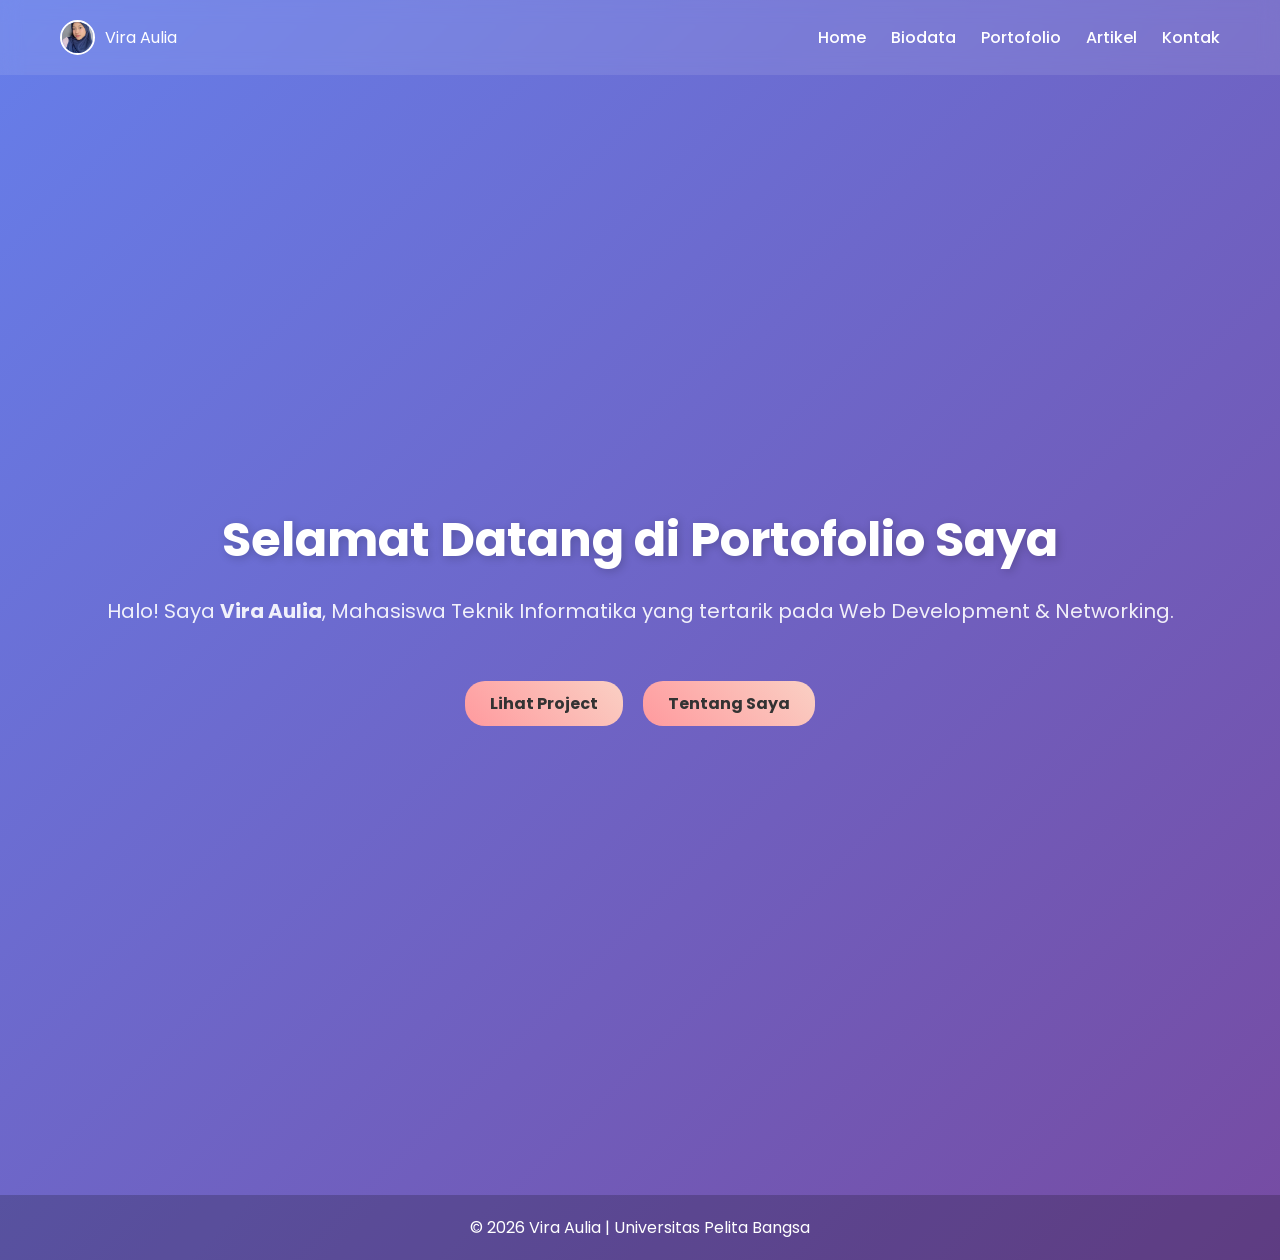
<file: index.html>
<!DOCTYPE html>
<html lang="id">
<head>
    <meta charset="UTF-8">
    <title>Home - Vira Aulia</title>
    <link rel="stylesheet" href="style.css">
    <link href="https://fonts.googleapis.com/css2?family=Poppins:wght@400;600&display=swap" rel="stylesheet">
</head>
<body>

<nav>
    <div class="logo">
        <img src="foto pribadi.jpeg" alt="Vira Aulia" class="nav-profile-img">Vira Aulia
    </div>
    <ul>
        <li><a href="index.html">Home</a></li>
        <li><a href="biodata.html">Biodata</a></li>
        <li><a href="portofolio.html">Portofolio</a></li>
        <li><a href="artikel.html">Artikel</a></li>
        <li><a href="kontak.html">Kontak</a></li>
    </ul>
</nav>

<section class="hero-home">
    <div class="hero-content">
        <h1>Selamat Datang di Portofolio Saya</h1>
        <p>Halo! Saya <strong>Vira Aulia</strong>, Mahasiswa Teknik Informatika yang tertarik pada Web Development & Networking.</p>
        <div class="home-buttons">
            <a href="portofolio.html" class="btn">Lihat Project</a>
            <a href="biodata.html" class="btn btn-outline">Tentang Saya</a>
        </div>
    </div>
</section>

<footer>
    <p>&copy; 2026 Vira Aulia | Universitas Pelita Bangsa</p>
</footer>

</body>
</html>
</file>
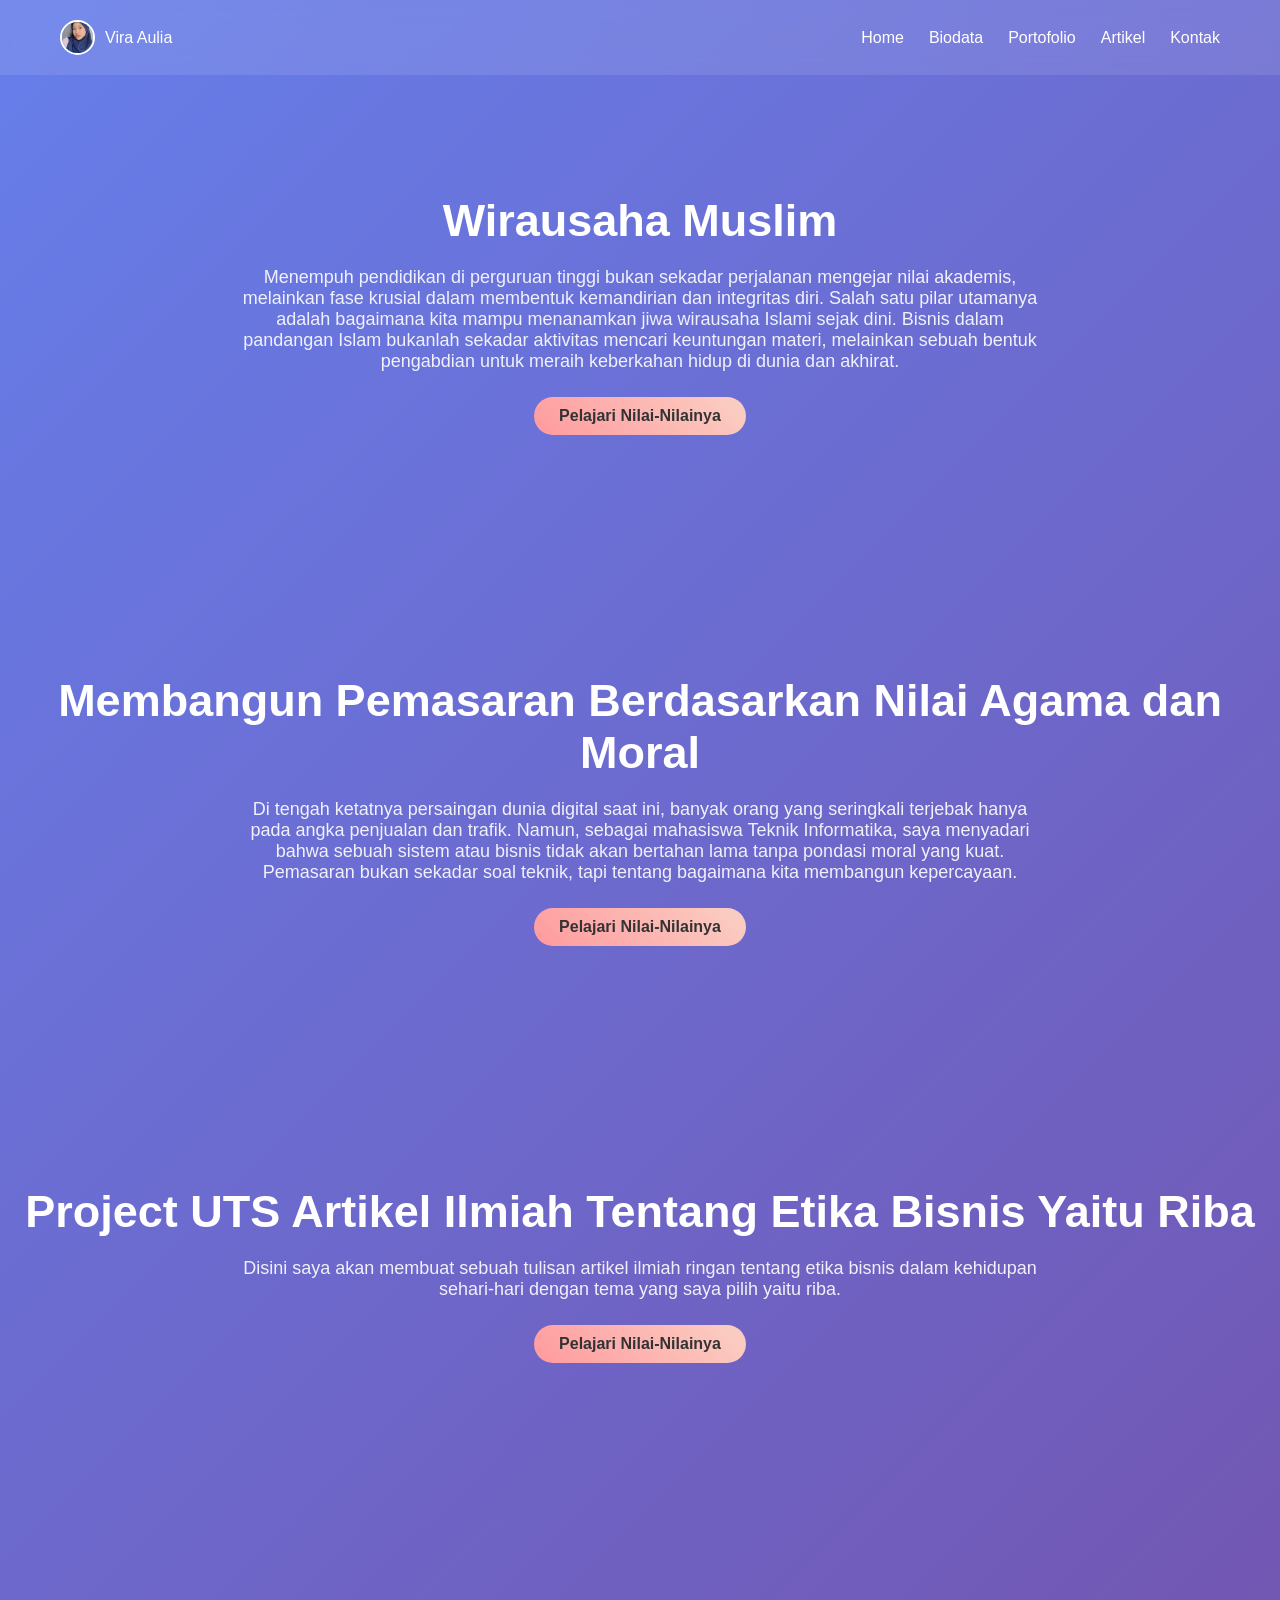
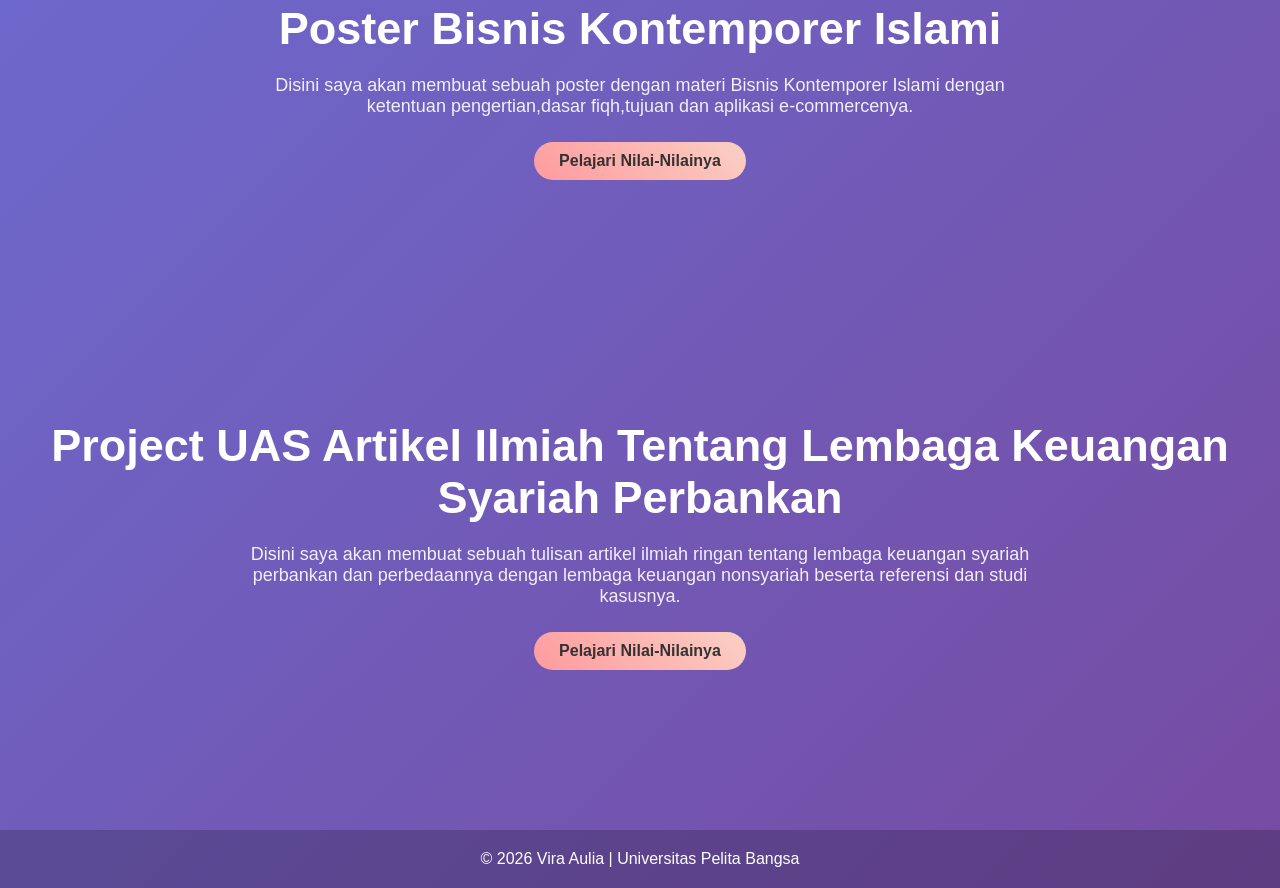
<file: artikel.html>
<!DOCTYPE html>
<html lang="id">
<head>
    <meta charset="UTF-8">
    <title>Karakter Wirausaha Muslim</title>
    <link rel="stylesheet" href="style.css"> </head>
<body>

    <nav>
        <div class="logo">
            <img src="foto pribadi.jpeg" alt="Vira Aulia" class="nav-profile-img"> Vira Aulia
        </div>
        <ul>
            <li><a href="index.html">Home</a></li>
            <li><a href="biodata.html">Biodata</a></li>
            <li><a href="portofolio.html">Portofolio</a></li>
            <li><a href="artikel.html">Artikel</a></li>
            <li><a href="kontak.html">Kontak</a></li>
        </ul>
    </nav>

    <!-- HERO -->
    <section class="hero">
        <h1>Wirausaha Muslim</h1>
        <p>Menempuh pendidikan di perguruan tinggi bukan sekadar perjalanan mengejar nilai akademis, melainkan fase krusial dalam membentuk kemandirian dan integritas diri. 
           Salah satu pilar utamanya adalah bagaimana kita mampu menanamkan jiwa wirausaha Islami sejak dini. Bisnis dalam pandangan Islam bukanlah sekadar aktivitas mencari 
           keuntungan materi, melainkan sebuah bentuk pengabdian untuk meraih keberkahan hidup di dunia dan akhirat.</p>
        <a href="artikel2.html" class="btn">Pelajari Nilai-Nilainya</a>
    </section>  
    <section class="hero">
        <h1>Membangun Pemasaran Berdasarkan Nilai Agama dan Moral</h1>
        <p>Di tengah ketatnya persaingan dunia digital saat ini, banyak orang yang seringkali terjebak hanya pada angka penjualan dan trafik. 
           Namun, sebagai mahasiswa Teknik Informatika, saya menyadari bahwa sebuah sistem atau bisnis tidak akan bertahan lama tanpa pondasi moral yang kuat. 
           Pemasaran bukan sekadar soal teknik, tapi tentang bagaimana kita membangun kepercayaan.</p>
        <a href="artikel3.html" class="btn">Pelajari Nilai-Nilainya</a>
    </section>  
    <section class="hero">
        <h1>Project UTS Artikel Ilmiah Tentang Etika Bisnis Yaitu Riba</h1>
        <p>Disini saya akan membuat sebuah tulisan artikel ilmiah ringan tentang etika bisnis dalam kehidupan sehari-hari dengan tema yang saya pilih yaitu riba.</p>
        <a href="artikel4.html" class="btn">Pelajari Nilai-Nilainya</a>
    </section>  
    <section class="hero">
        <h1>Poster Bisnis Kontemporer Islami</h1>
        <p>Disini saya akan membuat sebuah poster dengan materi Bisnis Kontemporer Islami dengan ketentuan pengertian,dasar fiqh,tujuan dan aplikasi e-commercenya.</p>
        <a href="artikel6.html" class="btn">Pelajari Nilai-Nilainya</a>
    </section> 
    <section class="hero">
        <h1>Project UAS Artikel Ilmiah Tentang Lembaga Keuangan Syariah Perbankan</h1>
        <p>Disini saya akan membuat sebuah tulisan artikel ilmiah ringan tentang lembaga keuangan syariah perbankan  dan perbedaannya dengan lembaga keuangan nonsyariah beserta referensi dan studi kasusnya.</p>
        <a href="artikel7.html" class="btn">Pelajari Nilai-Nilainya</a>
    </section>  
    

<footer>
    <p>&copy; 2026 Vira Aulia | Universitas Pelita Bangsa</p>
</footer>

</body>
</html>
</file>
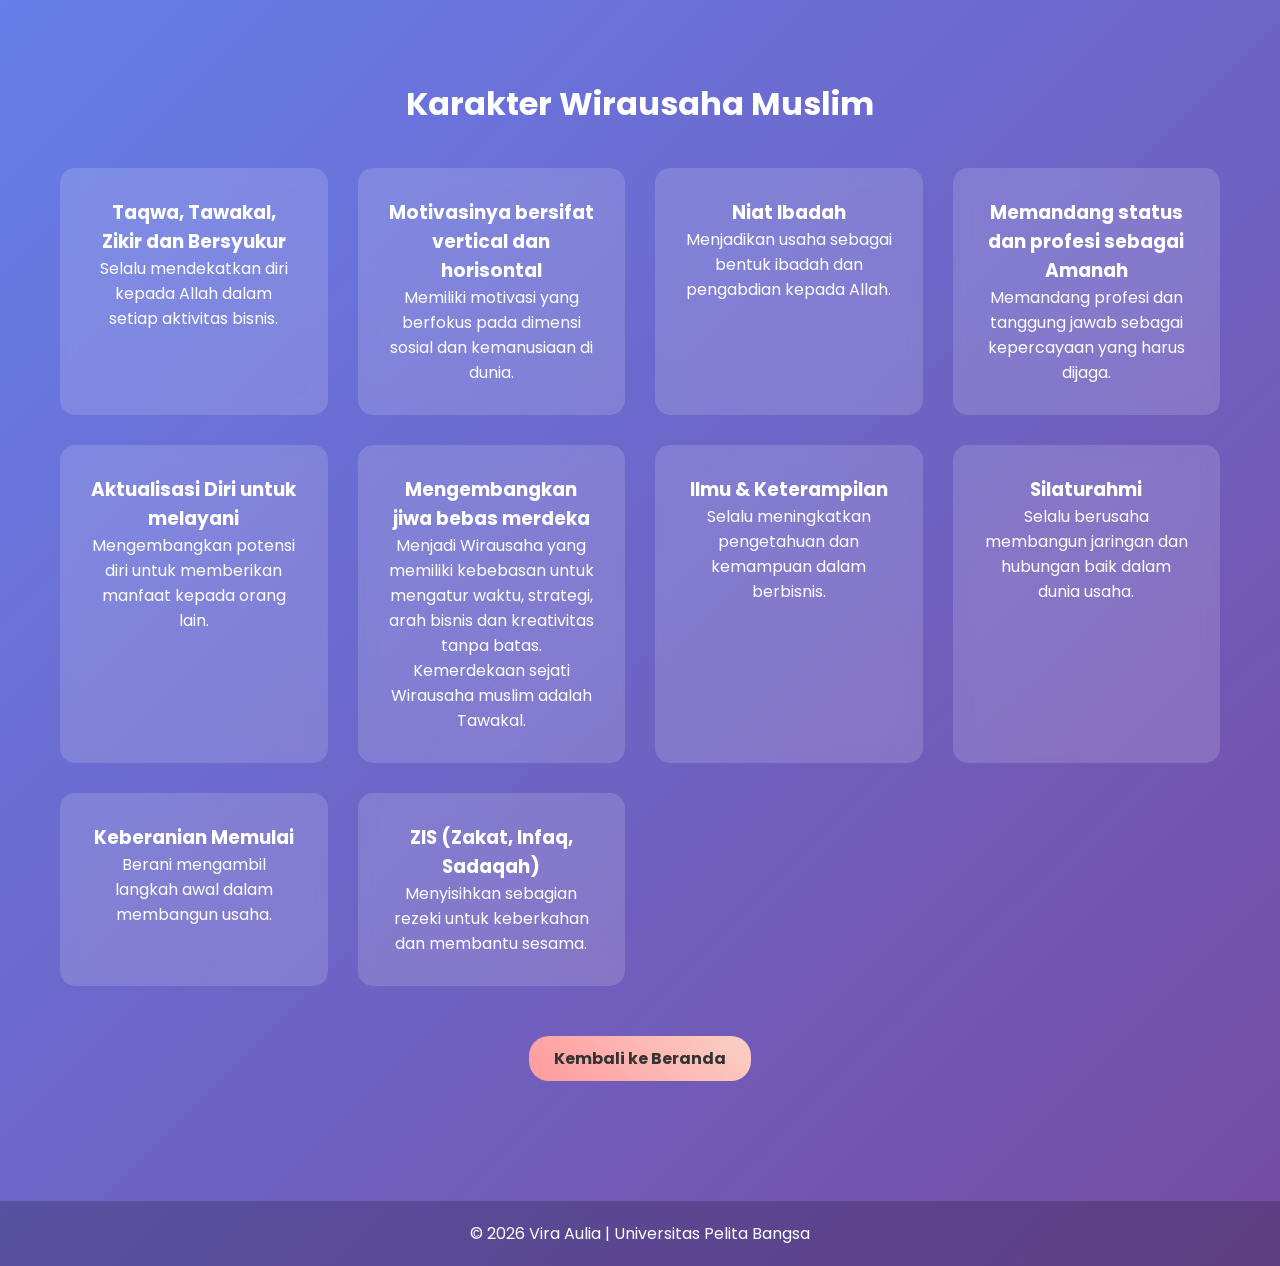
<file: artikel2.html>
<!DOCTYPE html>
<html lang="id">
<head>
    <meta charset="UTF-8">
    <title>Wirausaha Muslim</title>
    <meta name="viewport" content="width=device-width, initial-scale=1.0">

    <!-- Google Font -->
    <link href="https://fonts.googleapis.com/css2?family=Poppins:wght@300;400;600;700&display=swap" rel="stylesheet">

    <!-- Hubungkan ke CSS -->
    <link rel="stylesheet" href="style.css">
</head>
<body>

    <!-- NILAI-NILAI -->
    <section class="section" id="nilai">
        <h2>Karakter Wirausaha Muslim</h2>

        <div class="grid">

            <div class="card">
                <h3>Taqwa, Tawakal, Zikir dan Bersyukur</h3>
                <p>Selalu mendekatkan diri kepada Allah dalam setiap aktivitas bisnis.</p>
            </div>
            
            <div class="card">
                <h3>Motivasinya bersifat vertical dan horisontal</h3>
                <p>Memiliki motivasi yang berfokus pada dimensi sosial dan kemanusiaan di dunia.</p>
            </div>

            <div class="card">
                <h3>Niat Ibadah</h3>
                <p>Menjadikan usaha sebagai bentuk ibadah dan pengabdian kepada Allah.</p>
            </div>

            <div class="card">
                <h3>Memandang status dan profesi sebagai Amanah</h3>
                <p>Memandang profesi dan tanggung jawab sebagai kepercayaan yang harus dijaga.
            </div>
           
            <div class="card">
                <h3>Aktualisasi Diri untuk melayani</h3>
                <p>Mengembangkan potensi diri untuk memberikan manfaat kepada orang lain.</p>
            </div>

            <div class="card">
                <h3>Mengembangkan jiwa bebas merdeka</h3>
                <p>Menjadi Wirausaha yang memiliki kebebasan untuk mengatur waktu, strategi, arah bisnis dan kreativitas tanpa batas. Kemerdekaan sejati Wirausaha muslim adalah Tawakal.</p>
            </div>

            <div class="card">
                <h3>Ilmu & Keterampilan</h3>
                <p>Selalu meningkatkan pengetahuan dan kemampuan dalam berbisnis.</p>
            </div>

            <div class="card">
                <h3>Silaturahmi</h3>
                <p>Selalu berusaha membangun jaringan dan hubungan baik dalam dunia usaha.</p>
            </div>

            <div class="card">
                <h3>Keberanian Memulai</h3>
                <p>Berani mengambil langkah awal dalam membangun usaha.</p>
            </div>

            <div class="card">
                <h3>ZIS (Zakat, Infaq, Sadaqah)</h3>
                <p>Menyisihkan sebagian rezeki untuk keberkahan dan membantu sesama.</p>
            </div>

        </div>

        <br>
        <a href="artikel.html" class="btn">Kembali ke Beranda</a>
    </section>

    <!-- FOOTER -->
    <footer>
        © 2026 Vira Aulia | Universitas Pelita Bangsa
    </footer>

</body>
</html>
</file>
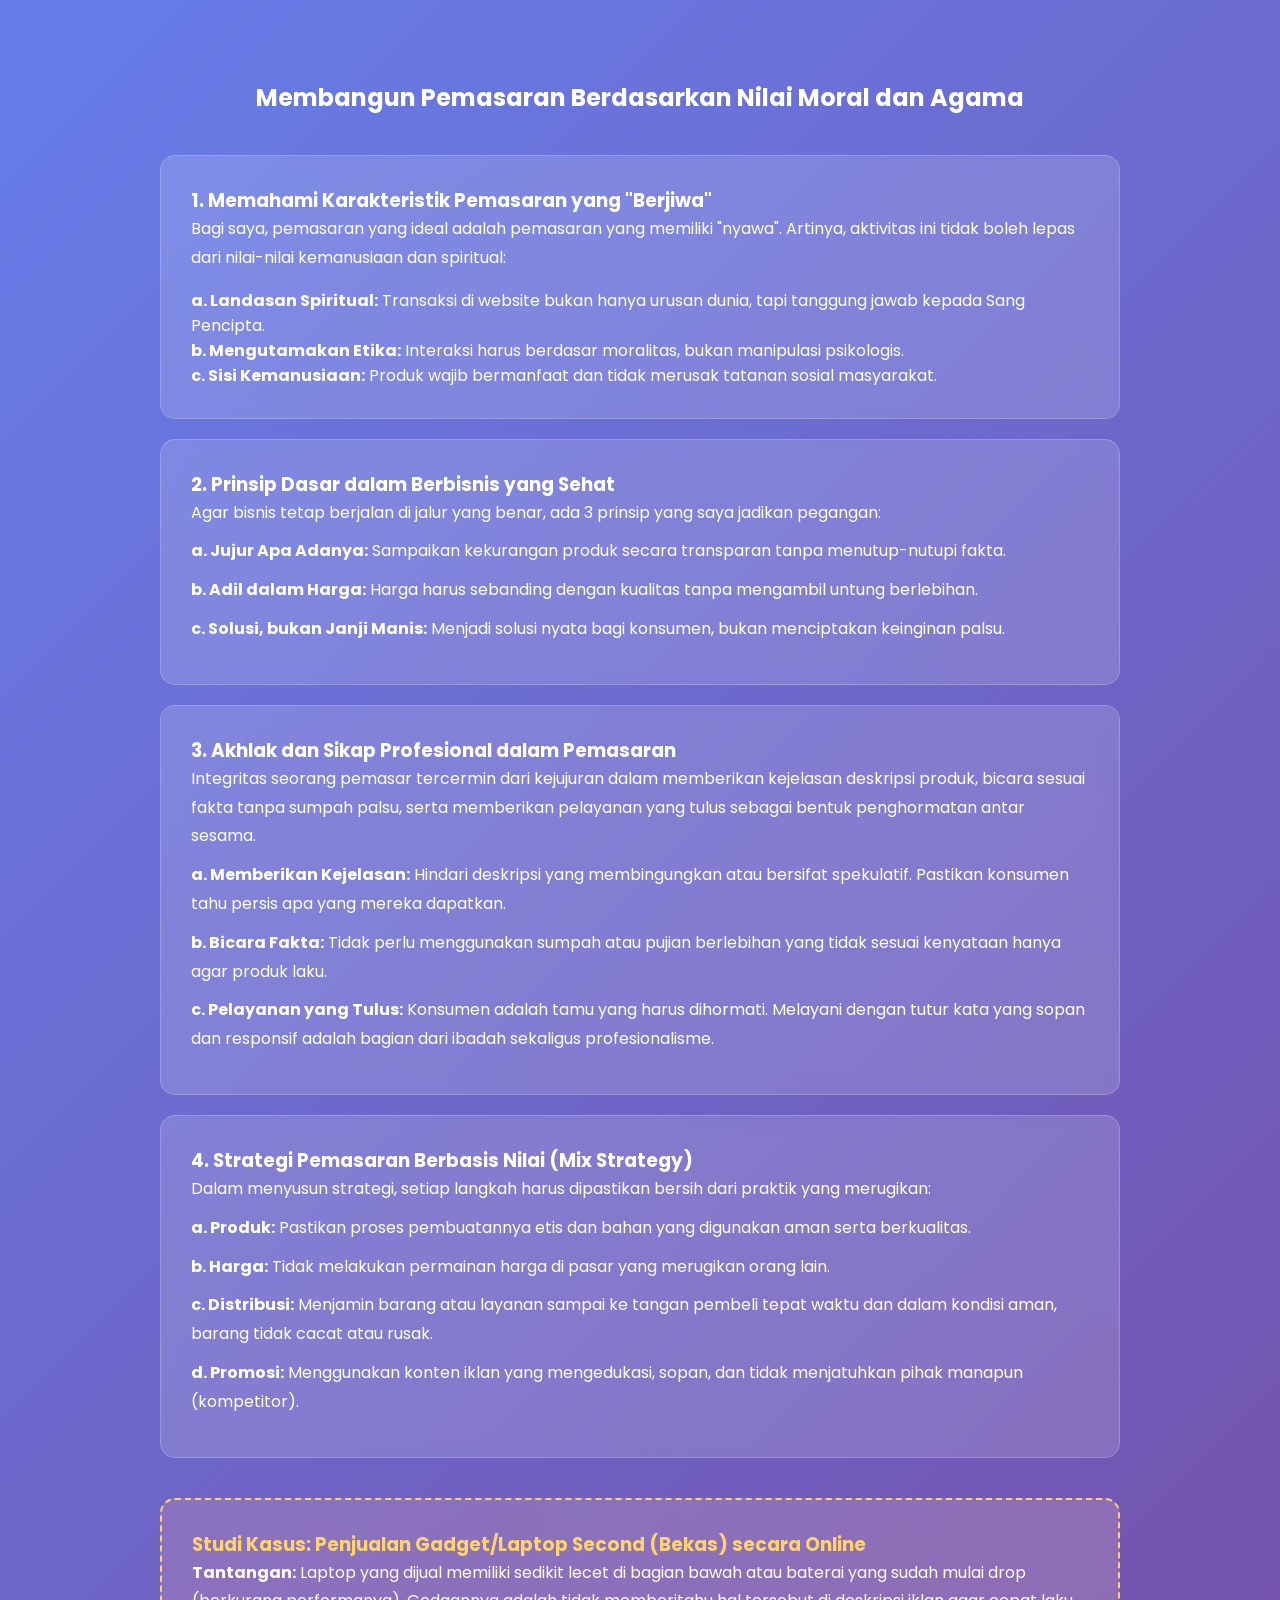
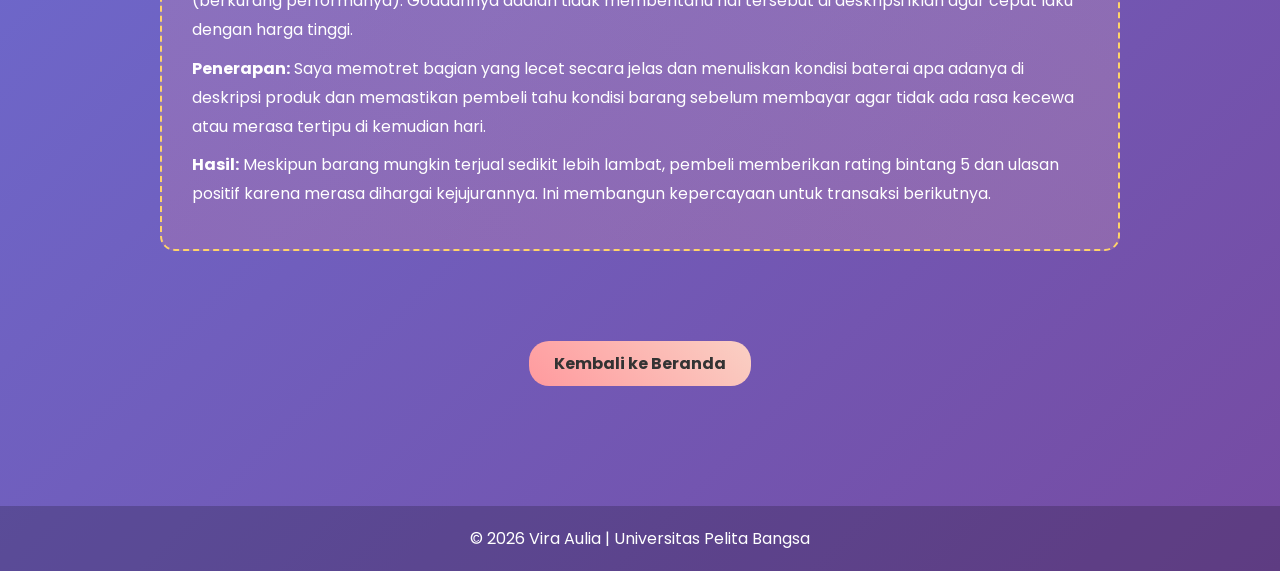
<file: artikel3.html>
<!DOCTYPE html>
<html lang="id">
<head>
    <meta charset="UTF-8">
    <title>Wirausaha Muslim</title>
    <meta name="viewport" content="width=device-width, initial-scale=1.0">

    <!-- Google Font -->
    <link href="https://fonts.googleapis.com/css2?family=Poppins:wght@300;400;600;700&display=swap" rel="stylesheet">

    <!-- Hubungkan ke CSS -->
    <link rel="stylesheet" href="style.css">
</head>
<body>

    <!-- NILAI-NILAI -->
    <section class="section" id="artikel-pemasaran">
        <h1 style="margin-bottom: 20px;">Membangun Pemasaran Berdasarkan Nilai Moral dan Agama</h1>
        
        <div class="artikel-container">

            <div class="full-width-card">
                <h3>1. Memahami Karakteristik Pemasaran yang "Berjiwa"</h3>
                <p>Bagi saya, pemasaran yang ideal adalah pemasaran yang memiliki "nyawa". Artinya, aktivitas ini tidak boleh lepas dari nilai-nilai kemanusiaan dan spiritual:</p>
                <ul style="list-style: none; text-align: left; margin-top: 15px;">
                    <li><strong>a. Landasan Spiritual:</strong> Transaksi di website bukan hanya urusan dunia, tapi tanggung jawab kepada Sang Pencipta.</li>
                    <li><strong>b. Mengutamakan Etika:</strong> Interaksi harus berdasar moralitas, bukan manipulasi psikologis.</li>
                    <li><strong>c. Sisi Kemanusiaan:</strong> Produk wajib bermanfaat dan tidak merusak tatanan sosial masyarakat.</li>
                </ul>
            </div>

            <div class="full-width-card">
                <h3>2. Prinsip Dasar dalam Berbisnis yang Sehat</h3>
                <p>Agar bisnis tetap berjalan di jalur yang benar, ada 3 prinsip yang saya jadikan pegangan:</p>
                <p><strong>a. Jujur Apa Adanya:</strong> Sampaikan kekurangan produk secara transparan tanpa menutup-nutupi fakta.</p>
                <p><strong>b. Adil dalam Harga:</strong> Harga harus sebanding dengan kualitas tanpa mengambil untung berlebihan.</p>
                <p><strong>c. Solusi, bukan Janji Manis:</strong> Menjadi solusi nyata bagi konsumen, bukan menciptakan keinginan palsu.</p>
            </div>

            <div class="full-width-card">
                <h3>3. Akhlak dan Sikap Profesional dalam Pemasaran</h3>
                <p>Integritas seorang pemasar tercermin dari kejujuran dalam memberikan kejelasan deskripsi produk, bicara sesuai fakta tanpa sumpah palsu, serta memberikan pelayanan yang tulus sebagai bentuk penghormatan antar sesama.</p>
                <p><strong>a. Memberikan Kejelasan:</strong> Hindari deskripsi yang membingungkan atau bersifat spekulatif. Pastikan konsumen tahu persis apa yang mereka dapatkan.</p>
                <p><strong>b. Bicara Fakta:</strong> Tidak perlu menggunakan sumpah atau pujian berlebihan yang tidak sesuai kenyataan hanya agar produk laku.</p>
                <p><strong>c. Pelayanan yang Tulus:</strong> Konsumen adalah tamu yang harus dihormati. Melayani dengan tutur kata yang sopan dan responsif adalah bagian dari ibadah sekaligus profesionalisme.</p>
            </div>

            <div class="full-width-card">
                <h3>4. Strategi Pemasaran Berbasis Nilai (Mix Strategy)</h3>
                <p>Dalam menyusun strategi, setiap langkah harus dipastikan bersih dari praktik yang merugikan:</p>
                <p><strong>a. Produk:</strong> Pastikan proses pembuatannya etis dan bahan yang digunakan aman serta berkualitas.</p>
                <p><strong>b. Harga:</strong> Tidak melakukan permainan harga di pasar yang merugikan orang lain.</p>
                <p><strong>c. Distribusi:</strong> Menjamin barang atau layanan sampai ke tangan pembeli tepat waktu dan dalam kondisi aman, barang tidak cacat atau rusak.</p>
                <p><strong>d. Promosi:</strong> Menggunakan konten iklan yang mengedukasi, sopan, dan tidak menjatuhkan pihak manapun (kompetitor).</p>
            </div>

            <div class="case-study-box">
                <h3 style="color: #ffd369;">Studi Kasus: Penjualan Gadget/Laptop Second (Bekas) secara Online</h3>
                <p style="text-align: left;"><strong>Tantangan:</strong> Laptop yang dijual memiliki sedikit lecet di bagian bawah atau baterai yang sudah mulai drop (berkurang performanya). 
                    Godaannya adalah tidak memberitahu hal tersebut di deskripsi iklan agar cepat laku dengan harga tinggi.</p>
                <p style="text-align: left;"><strong>Penerapan:</strong> Saya memotret bagian yang lecet secara jelas dan menuliskan kondisi baterai apa adanya di deskripsi produk dan memastikan pembeli tahu kondisi barang sebelum membayar agar tidak ada rasa kecewa atau merasa tertipu di kemudian hari.</p>
                <p style="text-align: left;"><strong>Hasil:</strong> Meskipun barang mungkin terjual sedikit lebih lambat, pembeli memberikan rating bintang 5 dan ulasan positif karena merasa dihargai kejujurannya. Ini membangun kepercayaan untuk transaksi berikutnya.</p>
            </div>
           
            
           

        </div>

        <br>
        <a href="artikel.html" class="btn">Kembali ke Beranda</a>
    </section>

    <!-- FOOTER -->
    <footer>
        © 2026 Vira Aulia | Universitas Pelita Bangsa
    </footer>

</body>
</html>
</file>
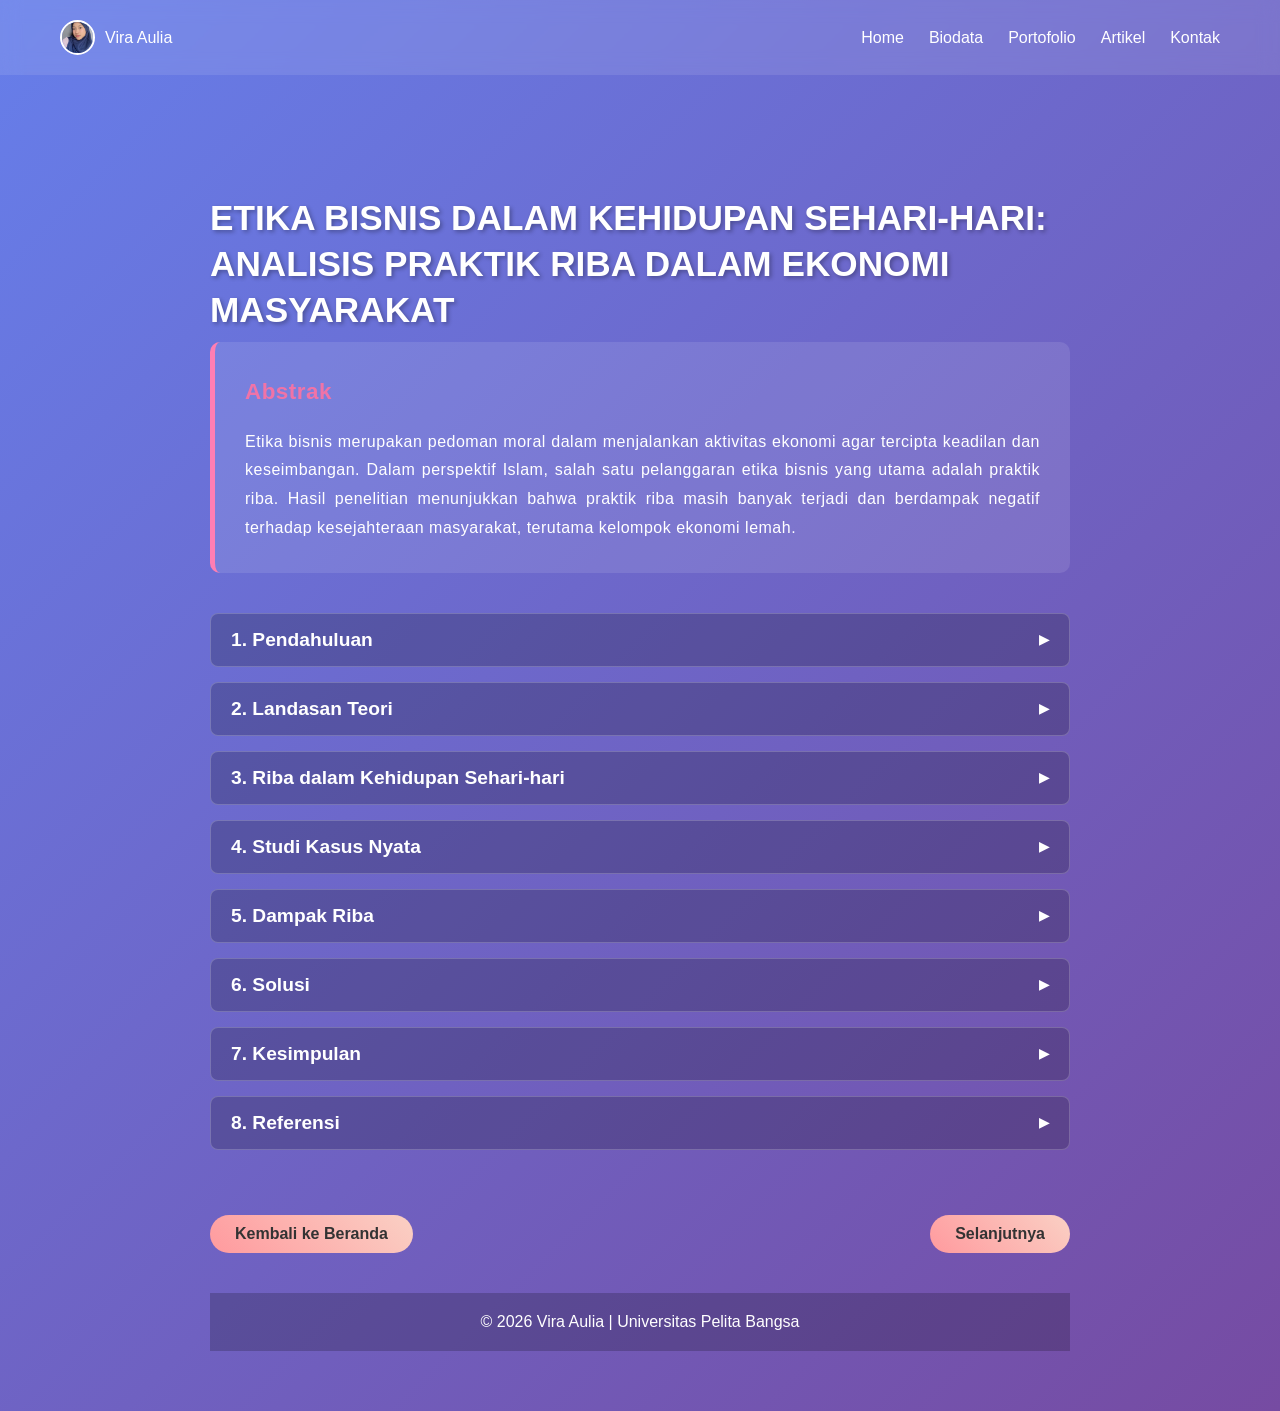
<file: artikel4.html>
<!DOCTYPE html>
<html lang="id">
<head>
    <meta charset="UTF-8">
    <meta name="viewport" content="width=device-width, initial-scale=1.0">
    <title>Analisis Praktik Riba - Vira Aulia</title>
    <link rel="stylesheet" href="style.css">
</head>
<body>

    <nav>
        <div class="logo">
            <img src="foto pribadi.jpeg" alt="Vira Aulia" class="nav-profile-img"> Vira Aulia
        </div>
        <ul>
            <li><a href="index.html">Home</a></li>
            <li><a href="biodata.html">Biodata</a></li>
            <li><a href="portofolio.html">Portofolio</a></li>
            <li><a href="artikel.html">Artikel</a></li>
            <li><a href="kontak.html">Kontak</a></li>
        </ul>
    </nav>

    <article class="article-container">
        <header class="article-header">
            <h1>ETIKA BISNIS DALAM KEHIDUPAN SEHARI-HARI: ANALISIS PRAKTIK RIBA DALAM EKONOMI MASYARAKAT</h1>
        </header>

        <section class="abstract">
            <h3>Abstrak</h3>
            <p>Etika bisnis merupakan pedoman moral dalam menjalankan aktivitas ekonomi agar tercipta keadilan dan keseimbangan. Dalam perspektif Islam, salah satu pelanggaran etika bisnis yang utama adalah praktik riba. Hasil penelitian menunjukkan bahwa praktik riba masih banyak terjadi dan berdampak negatif terhadap kesejahteraan masyarakat, terutama kelompok ekonomi lemah.</p>
        </section>

        <!-- 1. Pendahuluan -->
<section id="pendahuluan">
    <details class="item-materi">
        <summary>1. Pendahuluan</summary>
        <div class="isi-materi">
            <p>Dalam kehidupan sehari-hari, manusia tidak terlepas dari aktivitas ekonomi seperti jual beli, utang-piutang, dan investasi. Namun, tidak semua praktik tersebut sesuai dengan prinsip etika bisnis. Dalam ajaran Islam, etika bisnis menekankan kejujuran, keadilan, dan larangan terhadap praktik yang merugikan pihak lain, salah satunya adalah riba.</p>
        </div>
    </details>
</section>

<!-- 2. Landasan Teori -->
<section id="teori">
    <details class="item-materi">
        <summary>2. Landasan Teori</summary>
        <div class="isi-materi">
            <h3>2.1 Etika Bisnis dalam Islam</h3>
            <p>Etika bisnis Islam menekankan bahwa setiap aktivitas ekonomi harus dilakukan secara adil, transparan, dan tidak merugikan pihak lain.</p>
            <h3>2.2 Pengertian Riba</h3>
            <p>Riba adalah tambahan yang dikenakan dalam transaksi pinjaman yang tidak didasarkan pada aktivitas produktif.</p>
        </div>
    </details>
</section>

<!-- 3. Riba dalam Kehidupan Sehari-hari -->
<section id="praktik">
    <details class="item-materi">
        <summary>3. Riba dalam Kehidupan Sehari-hari</summary>
        <div class="isi-materi">
            <p>Dalam praktik sehari-hari, riba dapat ditemukan dalam berbagai bentuk:</p>
            <ul>
                <li>Pinjaman berbunga (rentenir)</li>
                <li>Kredit dengan bunga tinggi</li>
                <li>Pinjaman online (Pinjol) ilegal</li>
                <li>Cicilan dengan tambahan yang tidak transparan</li>
            </ul>
        </div>
    </details>
</section>

<!-- 4. Studi Kasus -->
<section id="kasus" class="case-study">
    <details class="item-materi">
        <summary>4. Studi Kasus Nyata</summary>
        <div class="isi-materi">
            <p>Berdasarkan penelitian oleh <strong>Arif (2021)</strong> di Kabupaten Takalar, banyak nelayan kecil terpaksa meminjam uang kepada tengkulak (rentenir) dengan bunga tinggi.</p>
            <strong>Akibatnya:</strong>
            <ul>
                <li>Kesulitan ekonomi berkepanjangan bagi nelayan.</li>
                <li>Ketergantungan permanen pada pemberi pinjaman.</li>
                <li>Pendapatan tidak cukup untuk meningkatkan kesejahteraan.</li>
            </ul>
        </div>
    </details>
</section>

<!-- Tambahkan format yang sama untuk poin 5, 6, dan 7 -->

<!-- 5. Dampak Riba -->
<section id="dampak" class="case-study">
    <details class="item-materi">
        <summary>5. Dampak Riba</summary>
        <div class="isi-materi">
            <p>Praktik riba memiliki beberapa dampak negatif, yaitu:</p>
            <ul>
                <li>Ketimpangan ekonomi.</li>
                <li>Eksploitasi masyarakat kecil.</li>
                <li>Ketergantungan finansial.</li>
                <li>Menurunnya nilai etika dalam bisnis</li>
            </ul>
        </div>
    </details>
</section>

<!-- 6. Solusi -->
<section id="solusi" class="case-study">
    <details class="item-materi">
        <summary>6. Solusi</summary>
        <div class="isi-materi">
            <p>Untuk menghindari praktik riba, beberapa solusi yang dapat dilakukan adalah:</p>
            <ul>
                <li>Menggunakan sistem keuangan syariah (bagi hasil).</li>
                <li>Meningkatkan literasi keuangan masyarakat.</li>
                <li>Menghindari pinjaman berbunga tinggi.</li>
                <li>Menerapkan prinsip keadilan dalam transaksi.</li>
            </ul>
        </div>
    </details>
</section>

<!-- 7. Kesimpulan -->
<section id="kesimpulan" class="case-study">
    <details class="item-materi">
        <summary>7. Kesimpulan</summary>
        <div class="isi-materi">
            <p>Riba merupakan praktik yang bertentangan dengan etika bisnis Islam karena mengandung unsur ketidakadilan dan eksploitasi. Dalam kehidupan sehari-hari, praktik ini masih banyak ditemukan, terutama dalam sistem pinjaman berbunga. Studi kasus nelayan di Takalar menunjukkan bahwa riba dapat memperburuk kondisi ekonomi masyarakat. 
               Oleh karena itu, penting untuk menerapkan etika bisnis yang berlandaskan kejujuran, keadilan, dan tanggung jawab.</p>
        </div>
    </details>
</section>

<!-- 8. Referensi -->
<section id="references class="case-study">
    <details class="item-materi">
        <summary>8. Referensi</summary>
        <div class="isi-materi">
            <p>Referensi ini diambil sekaligus untuk studi kasus yang ada:</p>
            <p><strong>Arif, H. (2021). Praktik Riba pada Pembiayaan Nelayan di Kabupaten Takalar. Jurnal Ekonomi dan Bisnis Islam (JESTT), Universitas Airlangga.</strong></p>
        </div>
    </details>

<div class="navigation-buttons">
    <a href="index.html" class="btn">Kembali ke Beranda</a>
    <a href="artikel5.html" class="btn">Selanjutnya</a>
</div>
</section>

    <footer class="main-footer">
        <p>&copy; 2026 Vira Aulia | Universitas Pelita Bangsa</p>
    </footer>

</body>
</html>
</file>
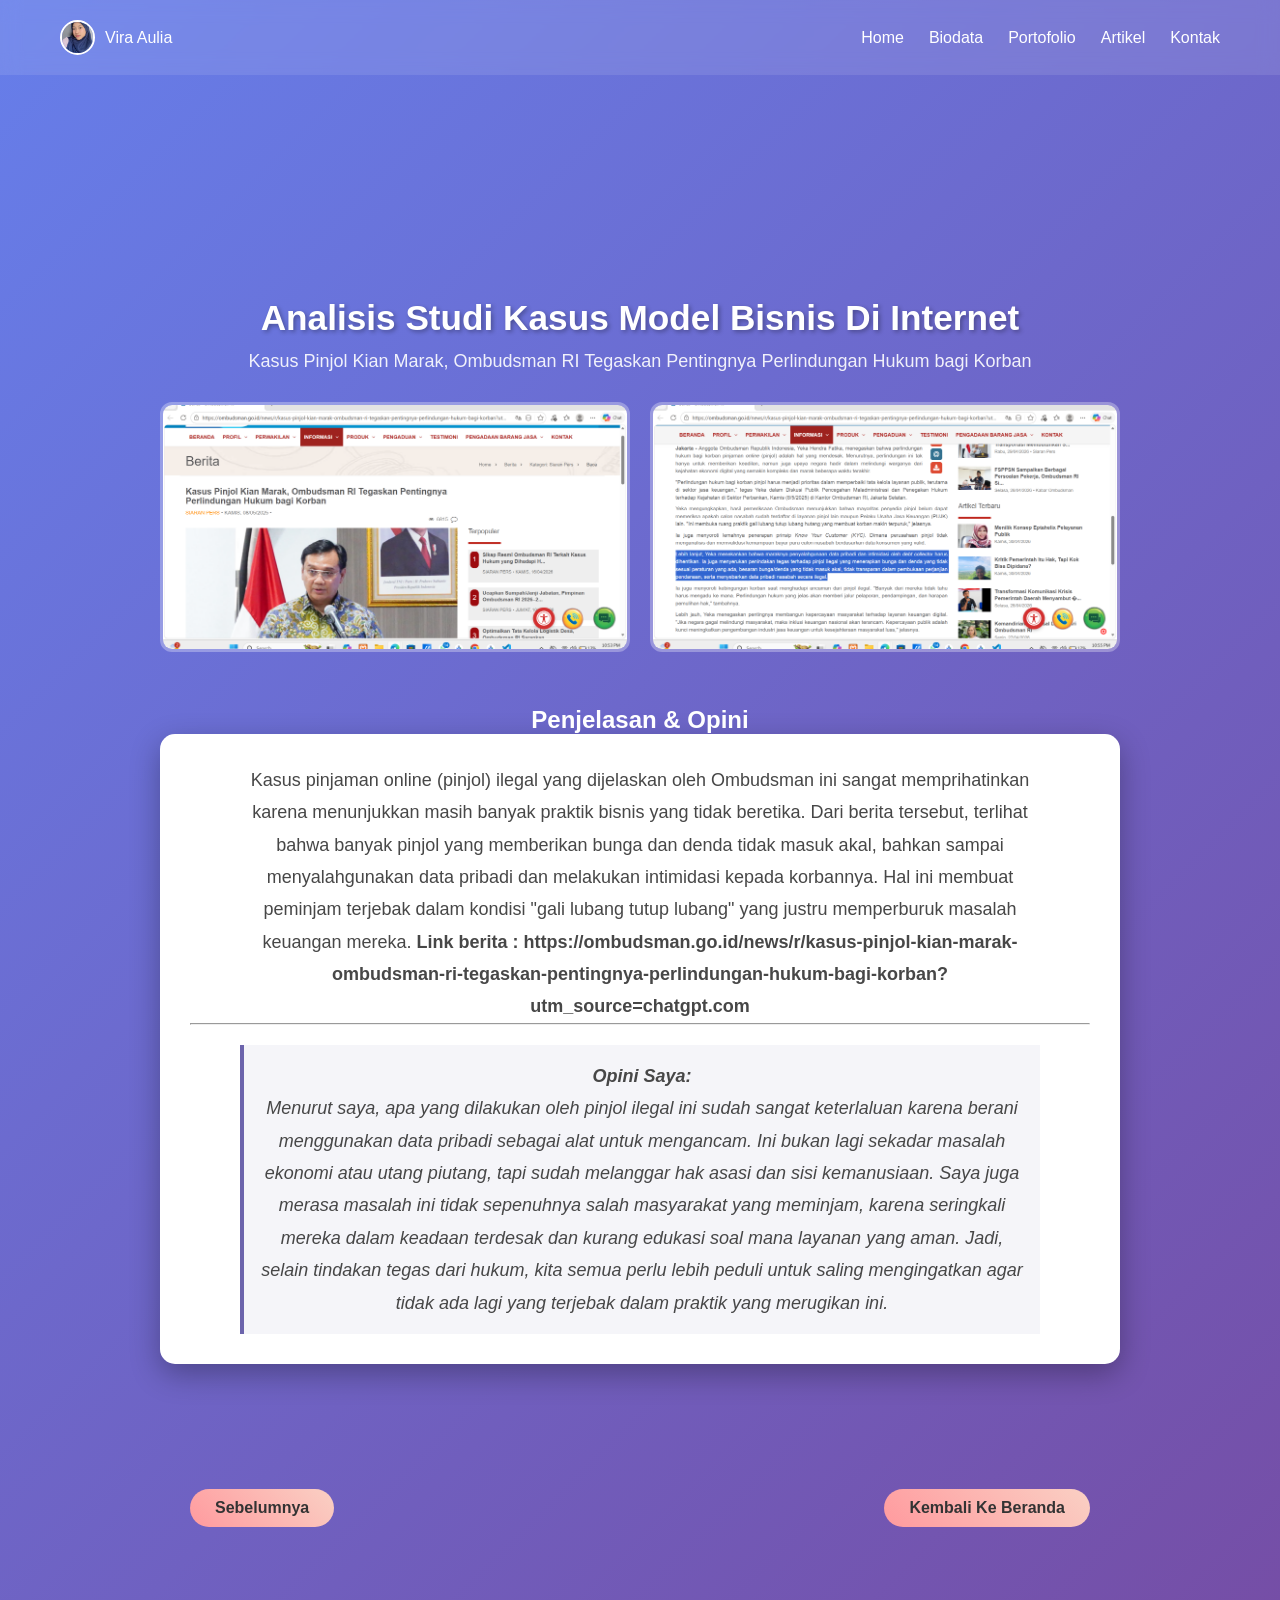
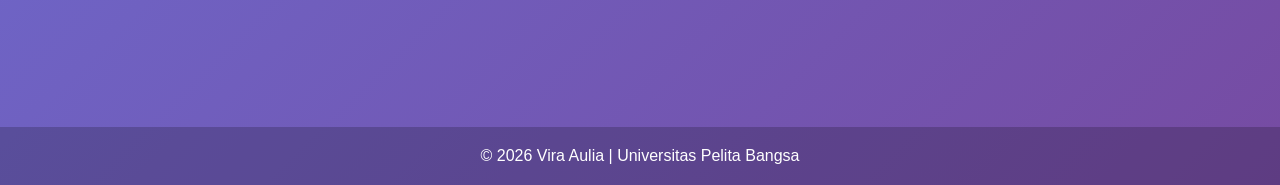
<file: artikel5.html>
<!DOCTYPE html>
<html lang="id">
<head>
    <meta charset="UTF-8">
    <meta name="viewport" content="width=device-width, initial-scale=1.0">
    <link rel="stylesheet" href="style.css">
</head>
<body>

    <nav>
        <div class="logo">
            <img src="foto pribadi.jpeg" alt="Vira Aulia" class="nav-profile-img"> Vira Aulia
        </div>
        <ul>
            <li><a href="index.html">Home</a></li>
            <li><a href="biodata.html">Biodata</a></li>
            <li><a href="portofolio.html">Portofolio</a></li>
            <li><a href="artikel.html">Artikel</a></li>
            <li><a href="kontak.html">Kontak</a></li>
        </ul>
    </nav>

    <section class="hero article-page">
        <div class="article-container-new">
            <header class="article-header">
                <h1>Analisis Studi Kasus Model Bisnis Di Internet</h1>
                <p>Kasus Pinjol Kian Marak, Ombudsman RI Tegaskan Pentingnya Perlindungan Hukum bagi Korban</p>
            </header>

            <!-- Bagian Dua Gambar Studi Kasus (Grid) -->
            <div class="evidence-grid">
                <div class="evidence-item">
                    <img src="kasus_riba.png" alt="Studi Kasus 1">
                </div>
                <div class="evidence-item">
                    <img src="kasus_riba1.png" alt="Studi Kasus 2">
                </div>
            </div>

            <!-- Bagian Opini & Penjelasan -->
            <div class="opinion-section">
                <h2>Penjelasan & Opini</h2>
                <div class="opinion-card">
                    <p>Kasus pinjaman online (pinjol) ilegal yang dijelaskan oleh Ombudsman ini sangat memprihatinkan karena menunjukkan masih banyak praktik bisnis yang tidak beretika. Dari berita tersebut, 
                       terlihat bahwa banyak pinjol yang memberikan bunga dan denda tidak masuk akal, bahkan sampai menyalahgunakan data pribadi dan melakukan intimidasi kepada korbannya. 
                       Hal ini membuat peminjam terjebak dalam kondisi "gali lubang tutup lubang" yang justru memperburuk masalah keuangan mereka. 
                       <strong>Link berita : https://ombudsman.go.id/news/r/kasus-pinjol-kian-marak-ombudsman-ri-tegaskan-pentingnya-perlindungan-hukum-bagi-korban?utm_source=chatgpt.com</strong> </p>
                    <hr>
                    <p class="my-opinion">
                        <strong>Opini Saya:</strong> <br>
                         Menurut saya, apa yang dilakukan oleh pinjol ilegal ini sudah sangat keterlaluan karena berani menggunakan data pribadi sebagai alat untuk mengancam. Ini bukan lagi sekadar masalah ekonomi atau utang piutang, tapi sudah melanggar hak asasi dan sisi kemanusiaan. 
                         Saya juga merasa masalah ini tidak sepenuhnya salah masyarakat yang meminjam, karena seringkali mereka dalam keadaan terdesak dan kurang edukasi soal mana layanan yang aman. 
                         Jadi, selain tindakan tegas dari hukum, kita semua perlu lebih peduli untuk saling mengingatkan agar tidak ada lagi yang terjebak dalam praktik yang merugikan ini.
                    </p>
                </div>
            </div>
        </div>
<div class="navigation-buttons">
    <a href="artikel4.html" class="btn">Sebelumnya</a>
    <a href="artikel.html" class="btn">Kembali Ke Beranda</a>
</div>
    </section>

    <footer class="main-footer">
        <p>&copy; 2026 Vira Aulia | Universitas Pelita Bangsa</p>
    </footer>

</body>
</html>
</file>
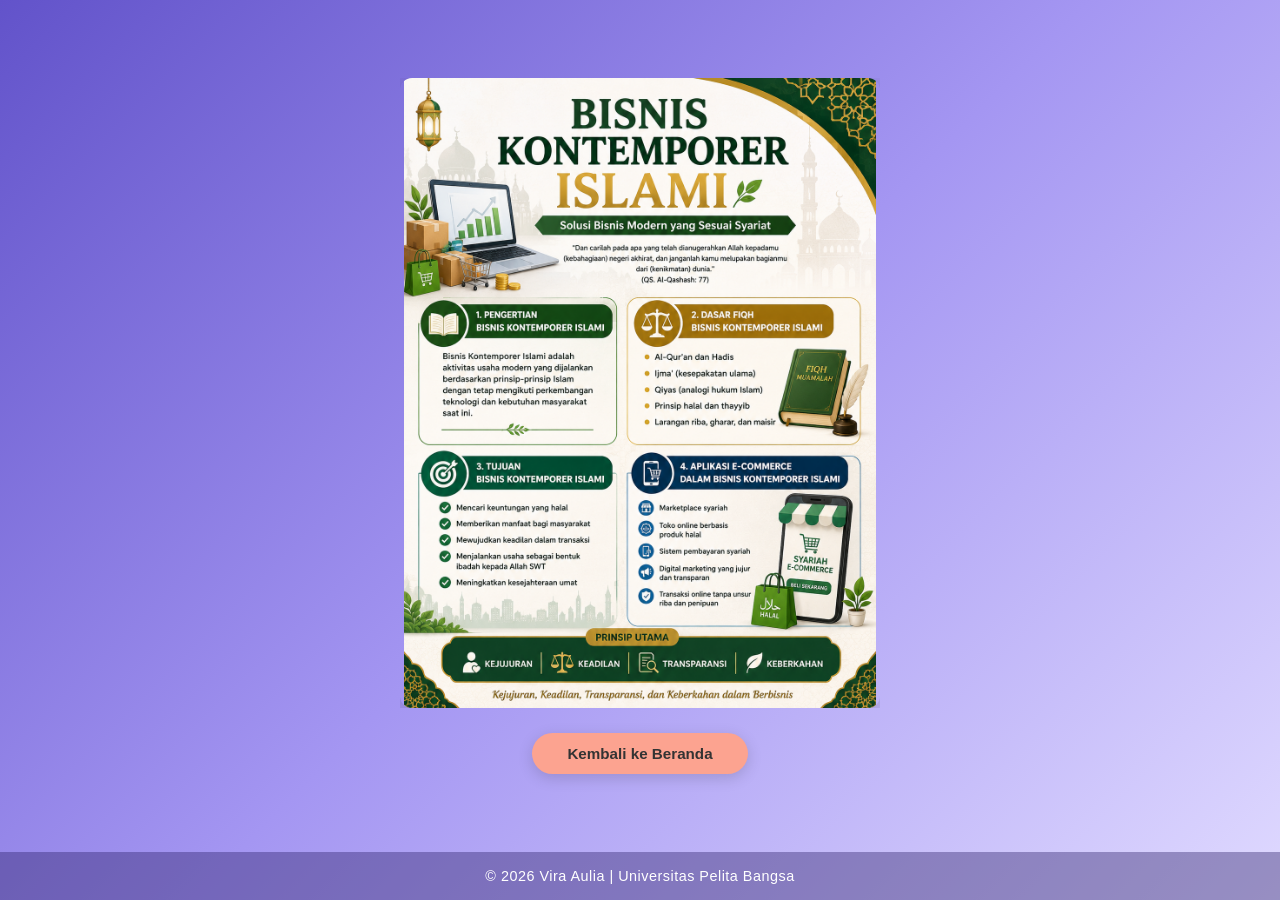
<file: artikel6.html>
<!DOCTYPE html>
<html lang="id">
<head>
    <meta charset="UTF-8">
    <meta name="viewport" content="width=device-width, initial-scale=1.0">
    <title>Tampilan Poster Bisnis Islami</title>
    <!-- Memanggil CSS -->
    <link rel="stylesheet" href="style.css">
</head>
<body class="page-poster-body">

    <!-- Konten utama di tengah layar -->
    <div class="main-content-wrapper">
        <!-- Wadah Poster tanpa kotak putih -->
        <div class="poster-wrapper">
            <img src="poster bisnis kontemporer islami.png" alt="Poster Bisnis Kontemporer Islami" class="poster-image">
        </div>

        <!-- Tombol kembali warna peach -->
        <a href="artikel.html" class="btn-kembali">Kembali ke Beranda</a>
    </div>

    <!-- Bar gelap bagian bawah halaman -->
    <div class="footer-bar">
        <span class="footer-text">© 2026 Vira Aulia | Universitas Pelita Bangsa</span>
    </div>

</body>
</html>
</file>
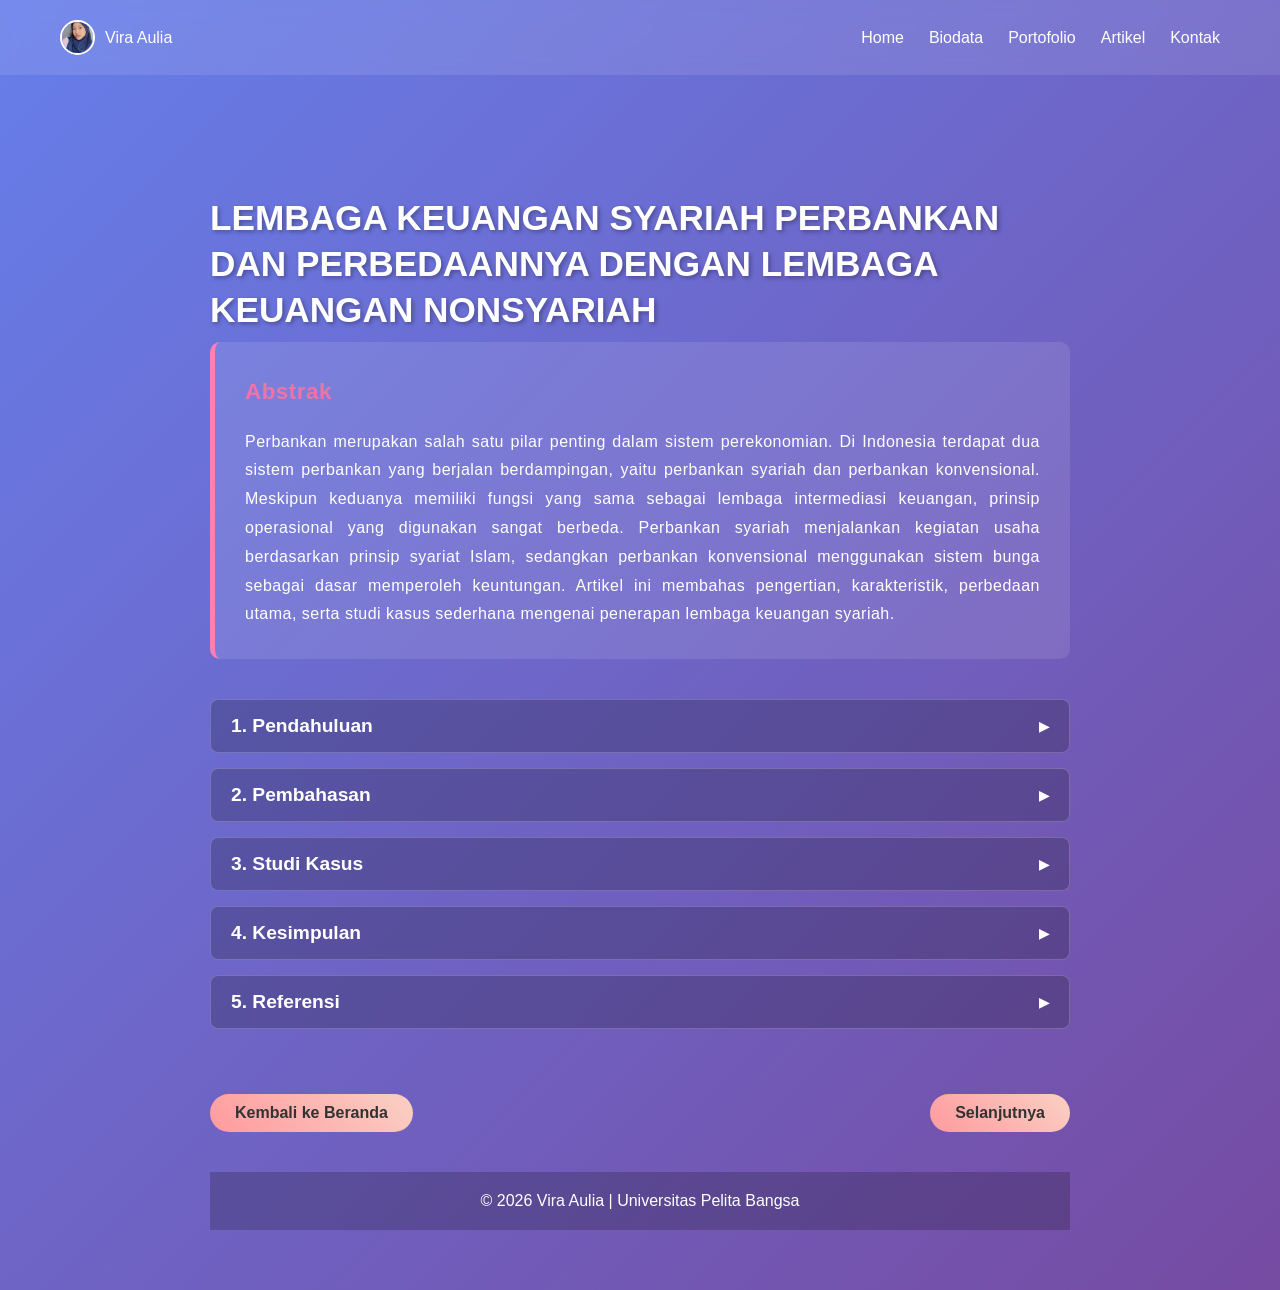
<file: artikel7.html>
<!DOCTYPE html>
<html lang="id">
<head>
    <meta charset="UTF-8">
    <meta name="viewport" content="width=device-width, initial-scale=1.0">
    <title>Analisis Praktik Riba - Vira Aulia</title>
    <link rel="stylesheet" href="style.css">
</head>
<body>

    <nav>
        <div class="logo">
            <img src="foto pribadi.jpeg" alt="Vira Aulia" class="nav-profile-img"> Vira Aulia
        </div>
        <ul>
            <li><a href="index.html">Home</a></li>
            <li><a href="biodata.html">Biodata</a></li>
            <li><a href="portofolio.html">Portofolio</a></li>
            <li><a href="artikel.html">Artikel</a></li>
            <li><a href="kontak.html">Kontak</a></li>
        </ul>
    </nav>

    <article class="article-container">
        <header class="article-header">
            <h1>LEMBAGA KEUANGAN SYARIAH PERBANKAN DAN PERBEDAANNYA DENGAN LEMBAGA KEUANGAN NONSYARIAH</h1>
        </header>

        <section class="abstract">
            <h3>Abstrak</h3>
            <p>Perbankan merupakan salah satu pilar penting dalam sistem perekonomian. Di Indonesia terdapat dua sistem perbankan yang berjalan berdampingan, yaitu perbankan syariah dan perbankan konvensional. 
                Meskipun keduanya memiliki fungsi yang sama sebagai lembaga intermediasi keuangan, prinsip operasional yang digunakan sangat berbeda. Perbankan syariah menjalankan kegiatan usaha berdasarkan prinsip syariat Islam, 
                sedangkan perbankan konvensional menggunakan sistem bunga sebagai dasar memperoleh keuntungan. Artikel ini membahas pengertian, karakteristik, perbedaan utama, serta studi kasus sederhana mengenai penerapan lembaga keuangan syariah.</p>
        </section>

        <!-- 1. Pendahuluan -->
<section id="pendahuluan">
    <details class="item-materi">
        <summary>1. Pendahuluan</summary>
        <div class="isi-materi">
            <p>Perkembangan ekonomi modern menuntut masyarakat memiliki berbagai pilihan dalam menggunakan layanan keuangan. Sebagian masyarakat memilih bank konvensional karena sudah lama digunakan dan memiliki jaringan yang luas. 
                Di sisi lain, meningkatnya kesadaran masyarakat terhadap transaksi yang sesuai syariat Islam membuat perbankan syariah berkembang pesat dalam beberapa tahun terakhir.</p>
            <P>Prinsip utama dalam perbankan syariah adalah menghindari praktik riba, gharar (ketidakjelasan), dan maysir (spekulasi atau perjudian). Oleh karena itu, hubungan antara bank 
                dan nasabah lebih menekankan pada prinsip keadilan, kerja sama, dan pembagian keuntungan maupun risiko secara proporsional.</P>
        </div>
    </details>
</section>

<!-- 2. Pembahasan -->
<section id="teori">
    <details class="item-materi">
        <summary>2. Pembahasan</summary>
        <div class="isi-materi">
            <details>
            <summary>2.1 Pengertian Lembaga Keuangan Syariah Perbankan</summary>
            <div class="isi-materi">
                <p>Lembaga keuangan syariah perbankan adalah bank yang menjalankan kegiatan penghimpunan dana, penyaluran dana, dan pelayanan jasa keuangan berdasarkan prinsip-prinsip syariah Islam. 
                    Seluruh aktivitasnya diawasi oleh Dewan Pengawas Syariah agar sesuai dengan fatwa yang dikeluarkan oleh Dewan Syariah Nasional Majelis Ulama Indonesia (DSN-MUI).</p>
                <p>Beberapa akad yang sering digunakan antara lain:
                <ul>
                    <li>Mudharabah (bagi hasil)</li>
                    <li>Musyarakah (kerja sama modal)</li>
                    <li>Murabahah (jual beli)</li>
                    <li>Ijarah (sewa)</li>
                    <li>Wadiah (titipan)</li>
                </ul>
                  Dengan akad tersebut, keuntungan diperoleh dari aktivitas usaha yang nyata, bukan dari bunga pinjaman.</p>
            </div>
            </details>
    <details>
            <summary>2.2 Perbedaan Perbankan Syariah dan Perbankan Non Syariah</summary>
            <div class="isi-materi">
            <p>Perbankan syariah dan perbankan konvensional memiliki beberapa perbedaan mendasar.
            Berikut adalah perbandingannya:</p>
            <table border="1" cellpadding="10" cellspacing="0" width="100%">
            <thead>
                <tr>
                    <th>Aspek</th>
                    <th>Bank Syariah</th>
                    <th>Bank Konvensional</th>
                </tr>
            </thead>

            <tbody>
                <tr>
                    <td>Dasar Operasional</td>
                    <td>Syariat Islam</td>
                    <td>Sistem ekonomi konvensional</td>
                </tr>

                <tr>
                    <td>Keuntungan</td>
                    <td>Bagi hasil, margin jual beli, sewa</td>
                    <td>Bunga</td>
                </tr>

                <tr>
                    <td>Riba</td>
                    <td>Tidak diperbolehkan</td>
                    <td>Diperbolehkan</td>
                </tr>

                <tr>
                    <td>Hubungan Bank-Nasabah</td>
                    <td>Kemitraan</td>
                    <td>Kreditur dan Debitur</td>
                </tr>

                <tr>
                    <td>Pengawasan</td>
                    <td>OJK dan Dewan Pengawas Syariah</td>
                    <td>OJK</td>
                </tr>

                <tr>
                    <td>Risiko</td>
                    <td>Ditanggung bersama sesuai akad</td>
                    <td>Sebagian besar ditanggung nasabah</td>
                </tr>
            </tbody>
            </table>
            <p>Dari tabel di atas dapat diketahui bahwa bank syariah lebih menekankan prinsip
            keadilan, transparansi, dan kerja sama dibandingkan bank konvensional yang
            menggunakan sistem bunga.</p>
        </div>
    </details>
        </div>
    </details>
</section>

<!-- 3. Studi Kasus -->
<section id="kasus" class="case-study">
    <details class="item-materi">
        <summary>3. Studi Kasus </summary>
        <div class="isi-materi">
            <p>Seorang pengusaha kecil membutuhkan modal sebesar Rp100.000.000 untuk mengembangkan usaha makanan.
                Jika mengajukan pinjaman ke bank konvensional, ia harus membayar cicilan beserta bunga sesuai ketentuan yang berlaku. 
                Besarnya bunga tetap harus dibayar meskipun usahanya mengalami kerugian.</p>
            <p>Apabila menggunakan bank syariah melalui akad mudharabah, bank bertindak sebagai pemilik modal sedangkan pengusaha menjadi pengelola usaha. Jika usaha memperoleh keuntungan, hasilnya dibagi sesuai kesepakatan. 
                Namun apabila usaha mengalami kerugian yang bukan disebabkan kelalaian pengusaha, kerugian tersebut menjadi tanggung jawab pemilik modal sesuai prinsip syariah.</p>
            <p>Dari studi kasus tersebut terlihat bahwa bank syariah lebih mengutamakan pembagian risiko secara adil daripada membebankan seluruh risiko kepada nasabah.</p>
            </div>
    </details>
</section>

<!-- 4. Kesimpulan -->
<section id="kesimpulan" class="case-study">
    <details class="item-materi">
        <summary>4. Kesimpulan</summary>
        <div class="isi-materi">
            <p>Perbankan syariah hadir sebagai alternatif sistem keuangan yang mengedepankan nilai keadilan, transparansi, dan keberkahan dalam setiap transaksi. Perbedaan paling mendasar dengan bank konvensional terletak pada penggunaan sistem bagi hasil sebagai pengganti bunga. 
                Dengan berkembangnya industri keuangan syariah di Indonesia, masyarakat memiliki lebih banyak pilihan layanan keuangan yang sesuai dengan kebutuhan maupun keyakinannya.</p>
        </div>
    </details>
</section>

<!-- 5. Referensi -->
<section id="references class="case-study">
    <details class="item-materi">
        <summary>5. Referensi</summary>
        <div class="isi-materi">
            <p>Referensi ini diambil sekaligus untuk studi kasus yang ada:</p>
            <ul>
                <li>Otoritas Jasa Keuangan. Roadmap Pengembangan Perbankan Syariah Indonesia.</li>
                <li>Bank Indonesia. Perbankan Syariah.</li>
                <li>Dewan Syariah Nasional Majelis Ulama Indonesia. Fatwa DSN-MUI tentang akad perbankan syariah.</li>
                <li>Fiqh Muamalah.</li>
            </ul>
        </div>
    </details>

<div class="navigation-buttons">
    <a href="index.html" class="btn">Kembali ke Beranda</a>
    <a href="artikel8.html" class="btn">Selanjutnya</a>
</div>
</section>

    <footer class="main-footer">
        <p>&copy; 2026 Vira Aulia | Universitas Pelita Bangsa</p>
    </footer>

</body>
</html>
</file>
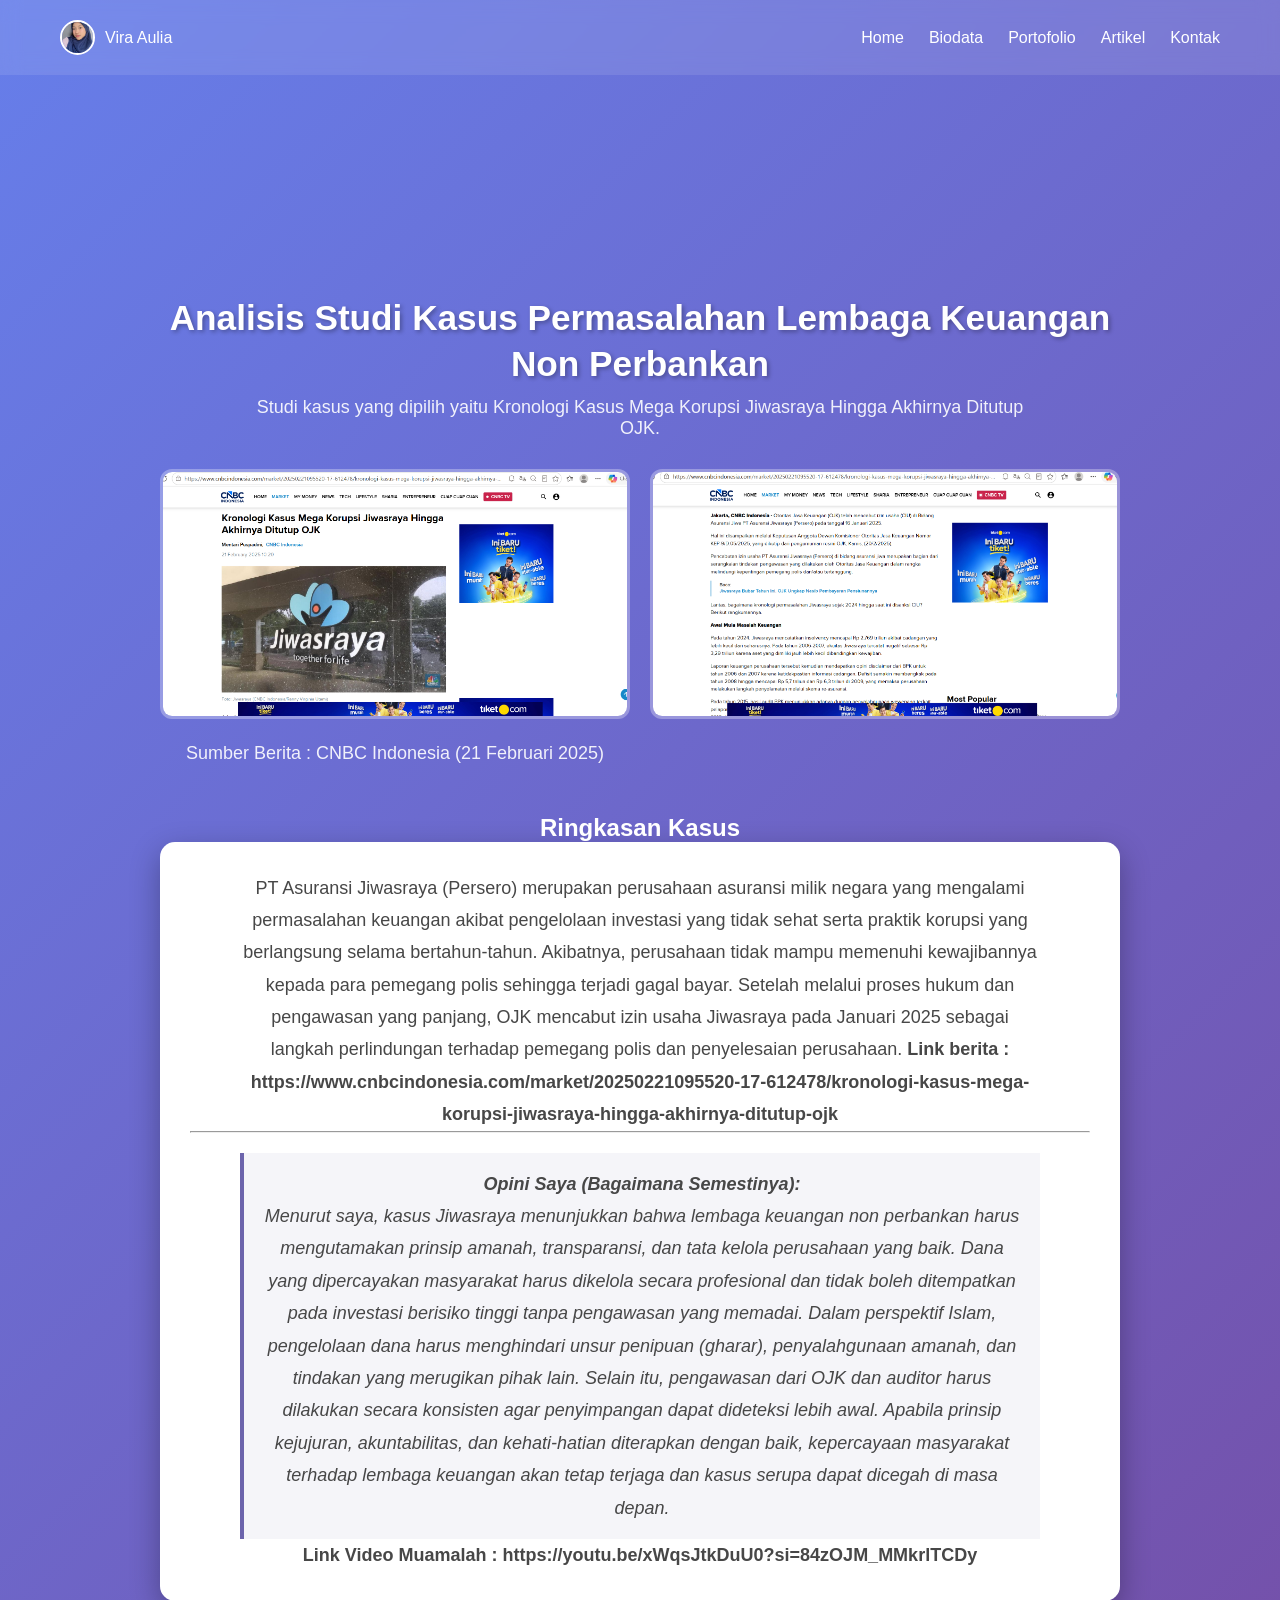
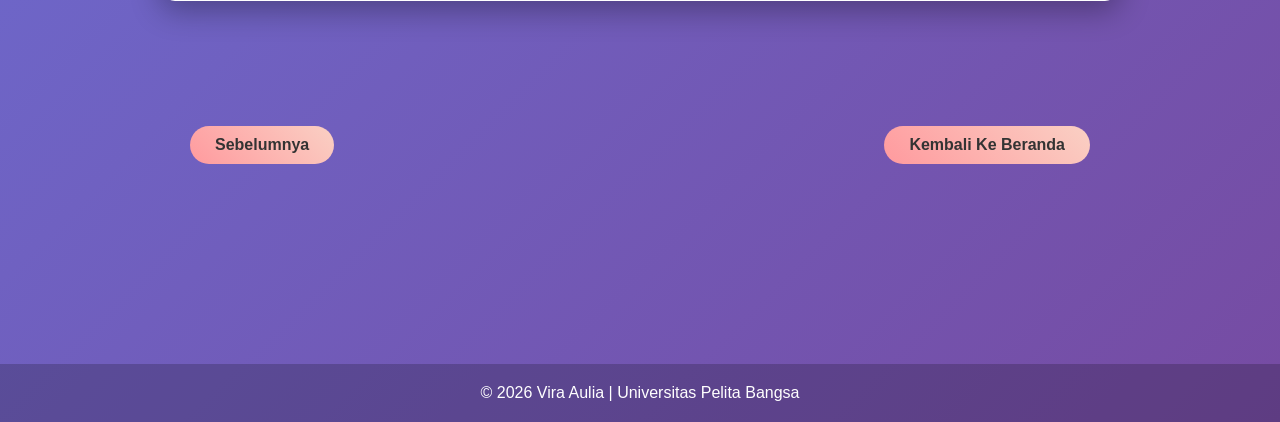
<file: artikel8.html>
<!DOCTYPE html>
<html lang="id">
<head>
    <meta charset="UTF-8">
    <meta name="viewport" content="width=device-width, initial-scale=1.0">
    <link rel="stylesheet" href="style.css">
</head>
<body>

    <nav>
        <div class="logo">
            <img src="foto pribadi.jpeg" alt="Vira Aulia" class="nav-profile-img"> Vira Aulia
        </div>
        <ul>
            <li><a href="index.html">Home</a></li>
            <li><a href="biodata.html">Biodata</a></li>
            <li><a href="portofolio.html">Portofolio</a></li>
            <li><a href="artikel.html">Artikel</a></li>
            <li><a href="kontak.html">Kontak</a></li>
        </ul>
    </nav>

    <section class="hero article-page">
        <div class="article-container-new">
            <header class="article-header">
                <h1>Analisis Studi Kasus Permasalahan Lembaga Keuangan Non Perbankan</h1>
                <p>Studi kasus yang dipilih yaitu Kronologi Kasus Mega Korupsi Jiwasraya Hingga Akhirnya Ditutup OJK.</p>
            </header>

            <!-- Bagian Dua Gambar Studi Kasus (Grid) -->
            <div class="evidence-grid">
                <div class="evidence-item">
                    <img src="kasus_nonperbankan.png" alt="Studi Kasus 1">
                </div>
                <div class="evidence-item">
                    <img src="kasus_nonperbankan1.png" alt="Studi Kasus 2">
                </div>
                <p>Sumber Berita : CNBC Indonesia (21 Februari 2025)</p>
            </div>

            <!-- Bagian Opini & Penjelasan -->
            <div class="opinion-section">
                <h2>Ringkasan Kasus</h2>
                <div class="opinion-card">
                    <p>PT Asuransi Jiwasraya (Persero) merupakan perusahaan asuransi milik negara yang mengalami permasalahan keuangan akibat pengelolaan investasi yang tidak sehat serta praktik korupsi yang berlangsung selama bertahun-tahun. 
                        Akibatnya, perusahaan tidak mampu memenuhi kewajibannya kepada para pemegang polis sehingga terjadi gagal bayar. Setelah melalui proses hukum dan pengawasan yang panjang, 
                        OJK mencabut izin usaha Jiwasraya pada Januari 2025 sebagai langkah perlindungan terhadap pemegang polis dan penyelesaian perusahaan.
                       <strong>Link berita : https://www.cnbcindonesia.com/market/20250221095520-17-612478/kronologi-kasus-mega-korupsi-jiwasraya-hingga-akhirnya-ditutup-ojk</strong> </p>
                    <hr>
                    <p class="my-opinion">
                        <strong>Opini Saya (Bagaimana Semestinya):</strong> <br>
                        Menurut saya, kasus Jiwasraya menunjukkan bahwa lembaga keuangan non perbankan harus mengutamakan prinsip amanah, transparansi, dan tata kelola perusahaan yang baik. 
                        Dana yang dipercayakan masyarakat harus dikelola secara profesional dan tidak boleh ditempatkan pada investasi berisiko tinggi tanpa pengawasan yang memadai.
                        Dalam perspektif Islam, pengelolaan dana harus menghindari unsur penipuan (gharar), penyalahgunaan amanah, dan tindakan yang merugikan pihak lain. Selain itu, pengawasan dari OJK dan auditor harus dilakukan secara konsisten agar penyimpangan dapat dideteksi lebih awal. 
                        Apabila prinsip kejujuran, akuntabilitas, dan kehati-hatian diterapkan dengan baik, kepercayaan masyarakat terhadap lembaga keuangan akan tetap terjaga dan kasus serupa dapat dicegah di masa depan.
                    <p><strong>Link Video Muamalah : https://youtu.be/xWqsJtkDuU0?si=84zOJM_MMkrlTCDy</strong></p>
                    </p>
                </div>
            </div>
        </div>
<div class="navigation-buttons">
    <a href="artikel7.html" class="btn">Sebelumnya</a>
    <a href="artikel.html" class="btn">Kembali Ke Beranda</a>
</div>
    </section>

    <footer class="main-footer">
        <p>&copy; 2026 Vira Aulia | Universitas Pelita Bangsa</p>
    </footer>

</body>
</html>
</file>
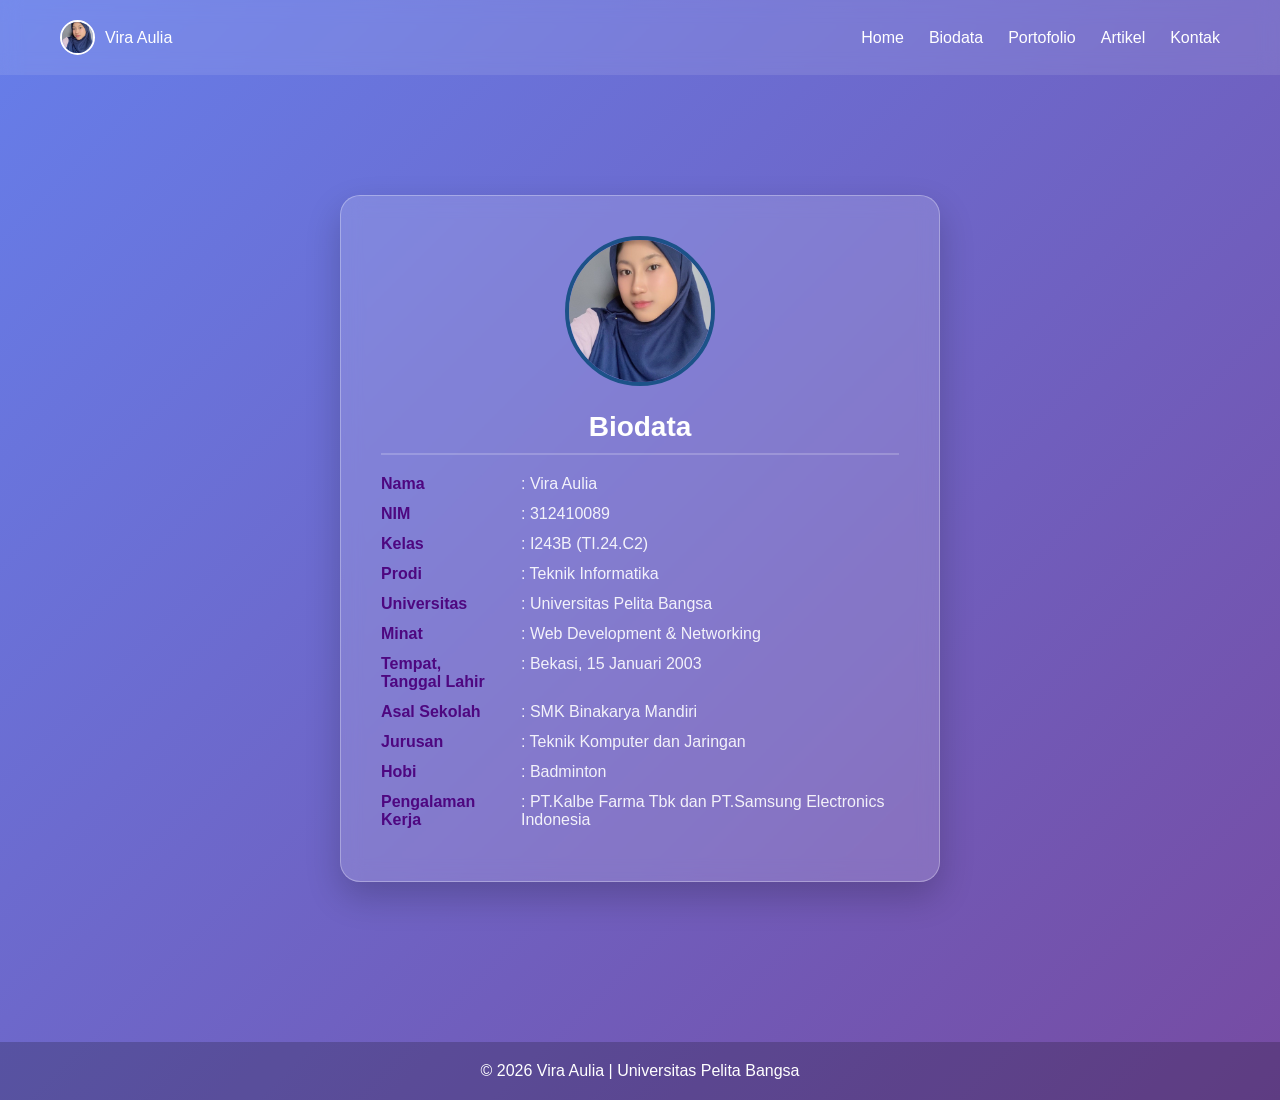
<file: biodata.html>
<!DOCTYPE html>
<html lang="id">
<head>
<meta charset="UTF-8">
<title>Biodata</title>
<link rel="stylesheet" href="style.css">
</head>
<body>

<nav>
    <div class="logo">
        <img src="foto pribadi.jpeg" alt="Vira Aulia" class="nav-profile-img"> Vira Aulia
    </div>
    <ul>
        <li><a href="index.html">Home</a></li>
        <li><a href="biodata.html">Biodata</a></li>
        <li><a href="portofolio.html">Portofolio</a></li>
        <li><a href="artikel.html">Artikel</a></li>
        <li><a href="kontak.html">Kontak</a></li>
    </ul>
</nav>

<section class="section">
    <div class="profile-card">
        <div class="profile-img-container">
            <img src="foto pribadi.jpeg" alt="Vira Aulia" class="profile-img">
        </div>

        <div class="profile-details">
            <h2>Biodata</h2>
            <div class="info-row">
                <span class="label">Nama</span>
                <span class="value">: Vira Aulia</span>
            </div>
            <div class="info-row">
                <span class="label">NIM</span>
                <span class="value">: 312410089</span>
            </div>
            <div class="info-row">
                <span class="label">Kelas</span>
                <span class="value">: I243B (TI.24.C2)</span>
            </div>
            <div class="info-row">
                <span class="label">Prodi</span>
                <span class="value">: Teknik Informatika</span>
            </div>
            <div class="info-row">
                <span class="label">Universitas</span>
                <span class="value">: Universitas Pelita Bangsa</span>
            </div>
            <div class="info-row">
                <span class="label">Minat</span>
                <span class="value">: Web Development & Networking</span>
            </div>
            <div class="info-row">
                <span class="label">Tempat, Tanggal Lahir</span>
                <span class="value">: Bekasi, 15 Januari 2003</span>
            </div>
            <div class="info-row">
                <span class="label">Asal Sekolah</span>
                <span class="value">: SMK Binakarya Mandiri</span>
            </div>
            <div class="info-row">
                <span class="label">Jurusan</span>
                <span class="value">: Teknik Komputer dan Jaringan</span>
            </div>
            <div class="info-row">
                <span class="label">Hobi</span>
                <span class="value">: Badminton</span>
            </div>
            <div class="info-row">
                <span class="label">Pengalaman Kerja</span>
                <span class="value">: PT.Kalbe Farma Tbk dan PT.Samsung Electronics Indonesia</span>
            </div>
        </div>
    </div>
</section>

<footer>
    <p>&copy; 2026 Vira Aulia | Universitas Pelita Bangsa</p>
</footer>

</body>
</html>
</file>
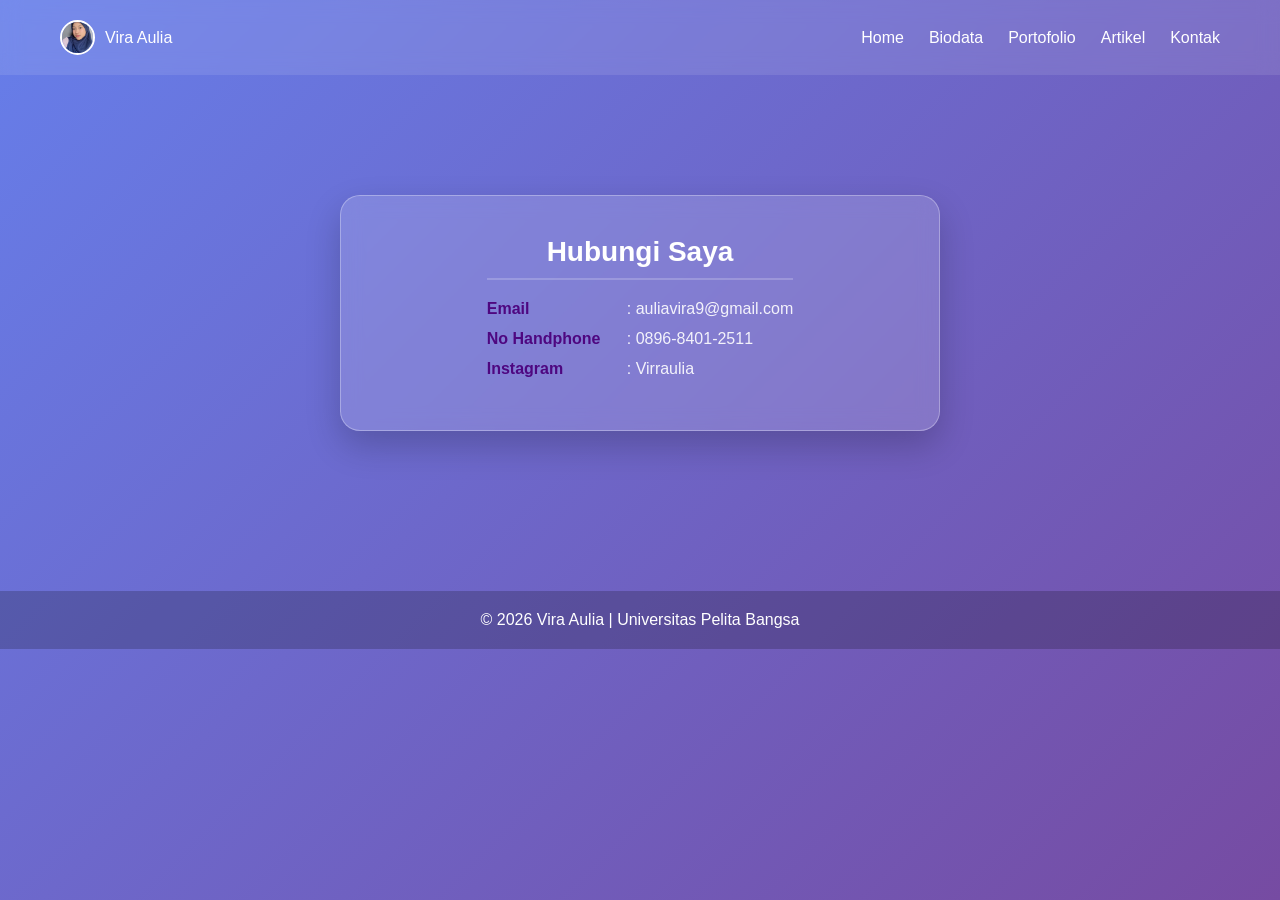
<file: kontak.html>
<!DOCTYPE html>
<html lang="id">
<head>
<meta charset="UTF-8">
<title>Kontak</title>
<link rel="stylesheet" href="style.css">
</head>
<body>

<nav>
    <div class="logo">
        <img src="foto pribadi.jpeg" alt="Vira Aulia" class="nav-profile-img"> Vira Aulia
    </div>
    <ul>
        <li><a href="index.html">Home</a></li>
        <li><a href="biodata.html">Biodata</a></li>
        <li><a href="portofolio.html">Portofolio</a></li>
        <li><a href="artikel.html">Artikel</a></li>
        <li><a href="kontak.html">Kontak</a></li>
    </ul>
</nav>

<section class="section">
    <div class="profile-card">
    <div class="profile-details">
        <h2>Hubungi Saya</h2>
        <div class="info-row">
            <span class="label">Email</span>
            <span class="value">: auliavira9@gmail.com</span>
        </div>
        <div class="info-row">
                <span class="label">No Handphone</span>
                <span class="value">: 0896-8401-2511</span>
        </div>
        <div class="info-row">
            <span class="label">Instagram</span>
            <span class="value">: Virraulia</span>
        </div>
</section>

<footer>
    <p>&copy; 2026 Vira Aulia | Universitas Pelita Bangsa</p>
</footer>

</body>
</html>
</file>
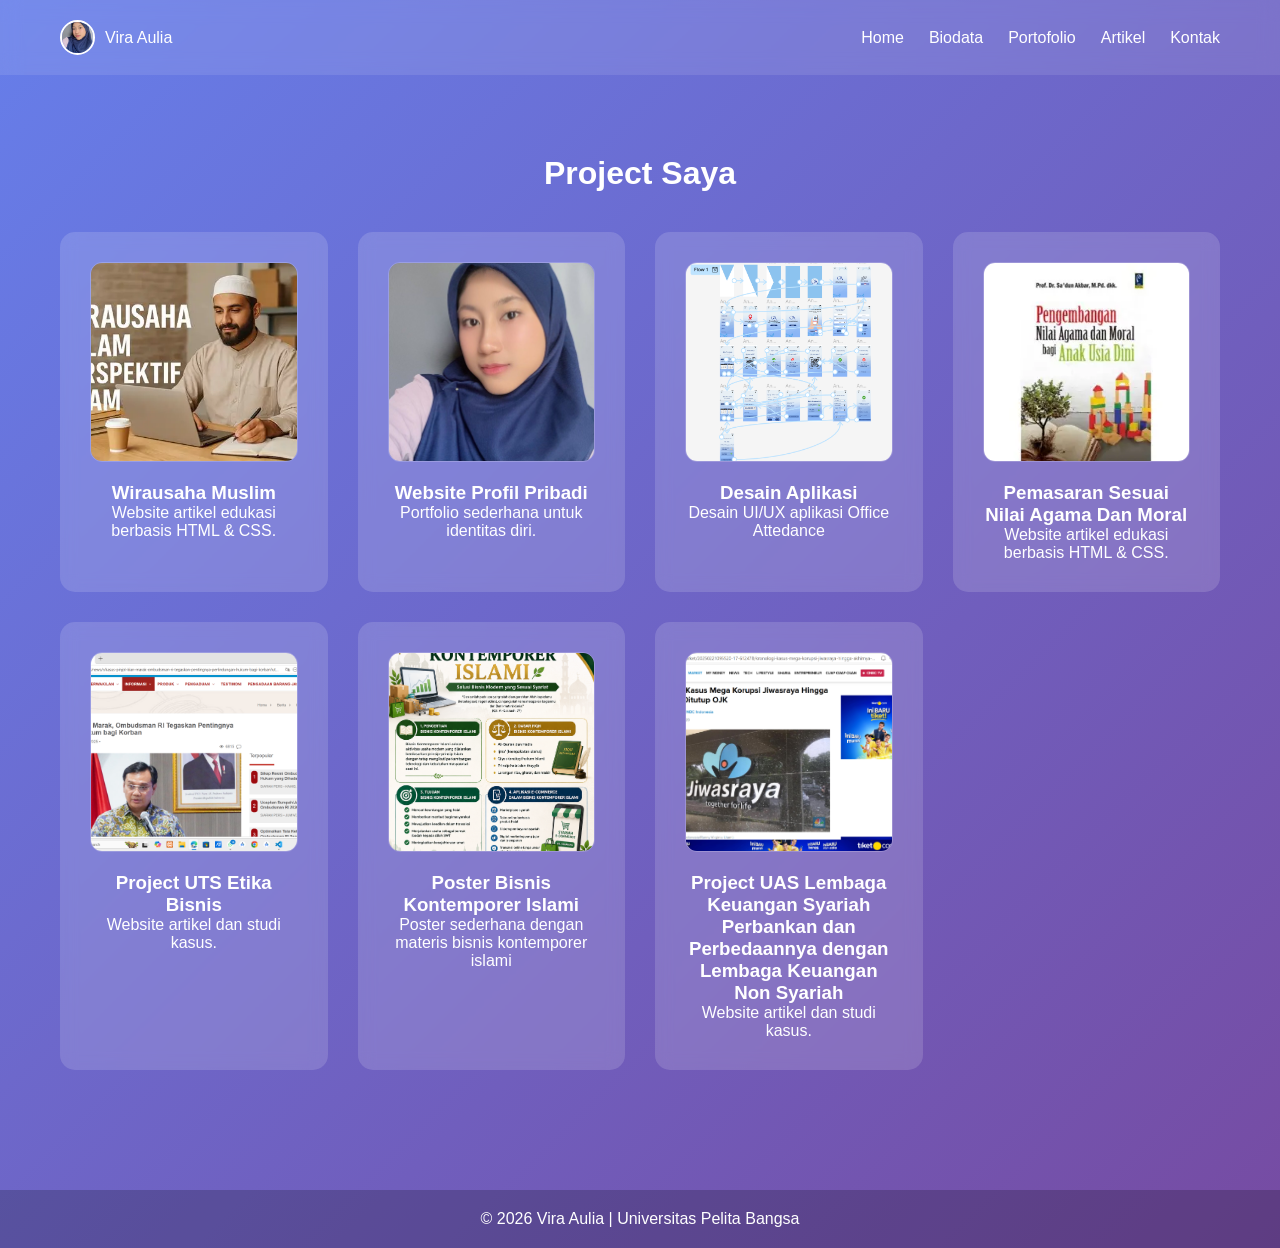
<file: portofolio.html>
<!DOCTYPE html>
<html lang="id">
<head>
<meta charset="UTF-8">
<title>Portofolio</title>
<link rel="stylesheet" href="style.css">
</head>
<body>

<nav>
    <div class="logo">
        <img src="foto pribadi.jpeg" alt="Vira Aulia" class="nav-profile-img"> Vira Aulia
    </div>
    <ul>
        <li><a href="index.html">Home</a></li>
        <li><a href="biodata.html">Biodata</a></li>
        <li><a href="portofolio.html">Portofolio</a></li>
        <li><a href="artikel.html">Artikel</a></li>
        <li><a href="kontak.html">Kontak</a></li>
    </ul>
</nav>

<section class="section">
    <h2>Project Saya</h2>
    <div class="grid">
        <div class="card">
            <img src="wirausaha muslim.webp" alt="">
            <h3>Wirausaha Muslim</h3>
            <p>Website artikel edukasi berbasis HTML & CSS.</p>
        </div>
        <div class="card">
            <img src="foto pribadi.jpeg" alt="">
            <h3>Website Profil Pribadi</h3>
            <p>Portfolio sederhana untuk identitas diri.</p>
        </div>
        <div class="card">
            <img src="UX Office Attedance.png" alt="">
            <h3>Desain Aplikasi</h3>
            <p>Desain UI/UX aplikasi Office Attedance</p>
        </div>
        <div class="card">
            <img src="Pemasaran dengan nilai agama dan moral.webp" alt="">
            <h3>Pemasaran Sesuai Nilai Agama Dan Moral</h3>
            <p>Website artikel edukasi berbasis HTML & CSS.</p>
        </div>
        <div class="card">
            <img src="kasus_riba.png" alt="">
            <h3>Project UTS Etika Bisnis</h3>
            <p>Website artikel dan studi kasus.</p>
        </div>
        <div class="card">
            <img src="poster bisnis kontemporer islami.png" alt="">
            <h3>Poster Bisnis Kontemporer Islami</h3>
            <p>Poster sederhana dengan materis  bisnis kontemporer islami</p>
        </div>
        <div class="card">
            <img src="kasus_nonperbankan.png" alt="">
            <h3>Project UAS Lembaga Keuangan Syariah Perbankan dan Perbedaannya dengan Lembaga Keuangan Non Syariah</h3>
            <p>Website artikel dan studi kasus.</p>
        </div>
    </div>
</section>

<footer>
    <p>&copy; 2026 Vira Aulia | Universitas Pelita Bangsa</p>
</footer>

</body>
</html>
</file>
<file: style.css>
/* RESET */
* {
    margin: 0;
    padding: 0;
    box-sizing: border-box;
    font-family: 'Poppins', sans-serif;
}

body {
    background: linear-gradient(135deg, #667eea, #764ba2);
    min-height: 100vh;
    color: white;
}

/* NAVBAR */
nav {
    display: flex;
    justify-content: space-between;
    align-items: center;
    padding: 20px 60px;
    background: rgba(255,255,255,0.1);
    backdrop-filter: blur(10px);
    position: sticky;
    top: 0;
}

/* --- GAYA UNTUK FOTO DI NAVBAR --- */
.logo {
    display: flex;         /* Membuat foto dan teks sejajar horisontal */
    align-items: center;    /* Membuat foto dan teks rata tengah secara vertikal */
    gap: 10px;             /* Memberi jarak antara foto dan teks */
}

.nav-profile-img {
    width: 35px;           /* Ukuran lebar foto, sesuaikan agar pas */
    height: 35px;          /* Ukuran tinggi foto, harus sama dengan lebar */
    border-radius: 50%;    /* Membuat foto menjadi lingkaran sempurna */
    object-fit: cover;     /* Memastikan foto tidak gepeng */
    border: 2px solid white; /* Memberi ring putih tipis agar estetik */
}

nav ul {
    list-style: none;
    display: flex;
    gap: 25px;
}

nav a {
    text-decoration: none;
    color: white;
    font-weight: 500;
    transition: 0.3s;
}

nav a:hover {
    color: #ffd369;
}

/* SECTION */
.section {
    padding: 80px 60px;
    text-align: center;
}

.section h2 {
    font-size: 32px;
    margin-bottom: 30px;
}

/* HERO */
.hero {
    text-align: center;
    padding: 120px 20px;
}

.hero h1 {
    font-size: 45px;
    margin-bottom: 20px;
}

.hero p {
    font-size: 18px;
    opacity: 0.9;
    max-width: 800px;
    margin-left: auto;
    margin-right: auto;
}
/* BUTTON */
.btn {
    display: inline-block;
    margin-top: 25px;
    padding: 12px 30px;
    background: linear-gradient(45deg, #ff9a9e, #fad0c4);
    color: #333;
    font-weight: bold;
    border-radius: 30px;
    text-decoration: none;
    transition: 0.3s;
}

.btn:hover {
    background: white !important;
    color: #764ba2 !important;
    transform: scale(1.05);
}

/* GRID */
.grid {
    display: grid;
    grid-template-columns: repeat(auto-fit, minmax(250px,1fr));
    gap: 30px;
    margin-top: 40px;
}

/* CARD */

.card img {
    width: 100%;          /* Gambar memenuhi lebar kartu */
    height: 200px;         /* Tinggi tetap agar semua kartu seragam */
    object-fit: cover;     /* Gambar tidak gepeng, otomatis terpotong rapi */
    margin: 0 auto 20px auto; /* Menambah 'auto' di kiri & kanan untuk menengahkah */
    display: block;      /* Penting agar margin auto berfungsi */
    border-radius: 12px;   /* Sudut gambar melengkung halus */
    margin-bottom: 20px;   /* Jarak antara gambar dan judul teks */
    border: 1px solid rgba(255, 255, 255, 0.2); /* Bingkai tipis transparan */
    transition: 0.3s;      /* Animasi halus saat hover */
    object-position: center 40%; /* Ini akan menarik tampilan gambar ke arah atas (sehingga orangnya terlihat turun) */
}

.card {
    background: rgba(255,255,255,0.15);
    padding: 30px;
    border-radius: 15px;
    backdrop-filter: blur(8px);
    transition: 0.3s;
}

.card:hover {
    transform: translateY(-10px);
    background: rgba(255,255,255,0.25);
}

/* FOOTER */
footer {
    text-align: center;
    padding: 20px;
    background: rgba(0,0,0,0.2);
    margin-top: 40px;
}

/* CONTAINER BIODATA */
.profile-card {
    background: rgba(255, 255, 255, 0.15); /* Efek transparan */
    backdrop-filter: blur(10px);           /* Efek blur kaca */
    border-radius: 20px;
    padding: 40px;
    max-width: 600px;
    margin: 40px auto;
    display: flex;
    flex-direction: column;
    align-items: center;
    border: 1px solid rgba(255, 255, 255, 0.3);
    box-shadow: 0 15px 35px rgba(0, 0, 0, 0.2);
}

/* FOTO PROFIL */
.profile-img-container {
    width: 150px;
    height: 150px;
    border-radius: 50%; /* Membuat foto jadi bulat */
    overflow: hidden;
    border: 4px solid #1c5288; /* Memberi ring warna agar menonjol */
    margin-bottom: 25px;
}

.profile-img {
    width: 100%;
    height: 100%;
    object-fit: cover;
}

/* TEXT DETAILS */
.profile-details h2 {
    margin-bottom: 20px;
    font-size: 28px;
    border-bottom: 2px solid rgba(255, 255, 255, 0.2);
    padding-bottom: 10px;
}

.info-row {
    display: flex;
    width: 100%;
    margin-bottom: 12px;
    text-align: left;
    gap: 20px;
}

.label {
    font-weight: bold;
    color: #4e0780; /* Warna aksen sesuai hover navigasi kamu */
    width: 120px;
    display: inline-block;
    flex-shrink: 0;
}

.value {
    color: white;
    opacity: 0.9;
    flex: 1;
}

/* KHUSUS HERO HOME */
.hero-home {
    height: 120vh; /* Mengisi sebagian besar layar */
    display: flex;
    justify-content: center;
    align-items: center;
    text-align: center;
    padding: 0 20px;
}

.hero-content h1 {
    font-size: 48px;
    margin-bottom: 20px;
    text-shadow: 2px 2px 10px rgba(0,0,0,0.2);
    animation: fadeInDown 1s ease-out;
}

.hero-content p {
    font-size: 20px;
    margin-bottom: 30px;
    opacity: 0.9;
    animation: fadeInUp 1s ease-out;
}

/* TOMBOL TAMBAHAN */
.home-buttons {
    display: flex;
    gap: 20px;
    justify-content: center;
}

.btn-outline {
    display: inline-block;
    margin-top: 25px;
    padding: 12px 30px;
    background: linear-gradient(45deg, #ff9a9e, #fad0c4);
    color: #333;
    font-weight: bold;
    border-radius: 30px;
    text-decoration: none;
    transition: 0.3s;
}

.btn-outline:hover {
    background: white !important;
    color: #764ba2 !important;
}

/* ANIMASI SEDERHANA */
@keyframes fadeInDown {
    from { opacity: 0; transform: translateY(-30px); }
    to { opacity: 1; transform: translateY(0); }
}

@keyframes fadeInUp {
    from { opacity: 0; transform: translateY(30px); }
    to { opacity: 1; transform: translateY(0); }
}

/* --- GAYA KHUSUS ARTIKEL PANJANG KE SAMPING --- */

.artikel-container {
    max-width: 1000px; /* Batas lebar agar teks tidak terlalu lelah dibaca */
    margin: 40px auto;
    padding: 0 20px;
    text-align: left; /* Teks rata kiri agar natural */
}

.full-width-card {
    background: rgba(255, 255, 255, 0.15);
    backdrop-filter: blur(8px);
    padding: 30px;
    border-radius: 15px;
    margin-bottom: 20px;
    width: 100%; /* Ini kunci agar panjang ke samping */
    border: 1px solid rgba(255, 255, 255, 0.2);
    transition: 0.3s;
}

.full-width-card:hover {
    background: rgba(255, 255, 255, 0.25);
    transform: translateX(10px); /* Efek geser sedikit ke kanan saat di-hover */
}

.artikel-container h2 {
    margin-top: 40px;
    margin-bottom: 20px;
    font-size: 24px;
    border-left: 5px solid #ffd369; /* Garis kuning di samping judul agar estetik */
    padding-left: 15px;
}

.artikel-container p {
    line-height: 1.8;
    margin-bottom: 10px;
}

/* Style khusus untuk Studi Kasus agar beda sendiri */
.case-study-box {
    background: linear-gradient(45deg, rgba(255, 154, 158, 0.2), rgba(250, 208, 196, 0.2));
    border: 2px dashed #ffd369;
    padding: 30px;
    border-radius: 15px;
    margin-top: 40px;
}

/* CONTAINER UTAMA ARTIKEL */
.artikel-wrapper {
    max-width: 900px;           /* Membatasi lebar teks agar tidak mentok ke pinggir */
    margin: 50px auto;          /* Menengahkan artikel */
    padding: 40px;
    background: rgba(255, 255, 255, 0.1); /* Kotak transparan tipis */
    backdrop-filter: blur(15px); /* Efek kaca blur */
    border-radius: 20px;
    border: 1px solid rgba(255, 255, 255, 0.2);
    box-shadow: 0 20px 40px rgba(0,0,0,0.2);
    text-align: left;           /* Teks rata kiri agar enak dibaca */
}

/* JUDUL & SUBJUDUL */
.artikel-wrapper h1 {
    text-align: center;
    margin-bottom: 40px;
    font-size: 2.5rem;
    color: #ffd369;             /* Warna kuning agar kontras */
}

.artikel-wrapper h2 {
    color: #ffd369;
    margin-top: 30px;
    margin-bottom: 15px;
    font-size: 1.5rem;
    border-bottom: 1px solid rgba(255, 255, 255, 0.2);
    padding-bottom: 5px;
}

/* POINT-POINT LIST */
.artikel-wrapper ul {
    list-style: none;
    padding-left: 0;
}

.artikel-wrapper li {
    background: rgba(255, 255, 255, 0.05);
    margin-bottom: 10px;
    padding: 15px;
    border-radius: 10px;
    line-height: 1.6;
}

/* KHUSUS STUDI KASUS */
.studi-kasus-box {
    background: rgba(0, 0, 0, 0.2);
    padding: 25px;
    border-radius: 15px;
    margin-top: 30px;
    border-left: 5px solid #ff9a9e;
}

/* Container utama untuk artikel agar rapi di tengah */
.article-container {
    max-width: 900px;
    margin: 100px auto 40px; /* Jarak atas untuk nav, margin otomatis untuk tengah */
    padding: 20px;
    color: white; /* Warna tulisan utama tetap putih agar kontras dengan ungu */
}

/* Header Artikel */
.article-header h1 {
    font-size: 2.2rem;
    line-height: 1.3;
    margin-bottom: 10px;
    text-shadow: 2px 2px 4px rgba(0,0,0,0.3); /* Agar tulisan lebih tegas */
}

/* Bagian Abstrak */
.abstract {
    background: rgba(255, 255, 255, 0.1);
    padding: 30px; /* Ditambah agar teks tidak mepet ke pinggir kotak */
    border-radius: 10px;
    border-left: 5px solid #ff7eb3;
    margin-bottom: 40px; /* Memberi jarak lebih ke poin di bawahnya */
    
    /* Pengaturan Jarak Tulisan */
    line-height: 1.8; /* Mengatur jarak antar baris agar lebih renggang */
    letter-spacing: 0.5px; /* Memberi sedikit ruang antar huruf agar tidak rapat */
    text-align: justify; /* Membuat teks rata kanan-kiri agar terlihat rapi secara profesional */
}

.abstract h3 {
    margin-bottom: 15px; /* Memberi jarak antara judul 'Abstrak' dengan isi teksnya */
    font-size: 1.4rem;
    color: #f073a7; /* Menyamakan warna judul abstrak dengan garis pinggir */
}

/* Styling Judul yang bisa diklik (Summary) */
summary {
    list-style: none; /* Menghilangkan panah bawaan */
    cursor: pointer;
    background: rgba(0, 0, 0, 0.2); /* Latar belakang lebih gelap sedikit dari ungu asli */
    padding: 15px 20px;
    border-radius: 8px;
    font-weight: bold;
    font-size: 1.2rem;
    margin-top: 15px;
    transition: background 0.3s ease;
    border: 1px solid rgba(255, 255, 255, 0.2);
    display: flex;
    justify-content: space-between;
    align-items: center;
}

summary:hover {
    background: rgba(255, 255, 255, 0.2); /* Efek terang saat kursor di atasnya */
}

/* Menambah simbol + manual di sebelah kanan */
summary::after {
    content: '▶';
    font-size: 0.8rem;
    transition: transform 0.3s;
}

details[open] summary::after {
    transform: rotate(90deg); /* Panah berputar saat dibuka */
}

/* Kotak Isi Materi (Muncul saat diklik) */
.isi-materi {
    background: white; /* Latar belakang putih agar teks hitam sangat mudah dibaca */
    color: #333; /* Warna teks isi materi menjadi gelap */
    padding: 25px;
    border-radius: 0 0 10px 10px;
    margin-top: -5px; /* Menempel dengan summary di atasnya */
    line-height: 1.7;
    box-shadow: 0 5px 15px rgba(0,0,0,0.2);
}

.isi-materi h3 {
    color: #5d54a4; /* Warna judul sub-poin mengikuti tema ungu */
    margin-top: 15px;
}

/* Merapikan List di dalam isi */
.isi-materi ul, .isi-materi ol {
    padding-left: 20px;
    margin: 10px 0;
}

.isi-materi li {
    margin-bottom: 8px;
}

.navigation-buttons {
    display: flex;
    justify-content: space-between; /* Ini yang membuat satu di kiri dan satu di kanan */
    align-items: center;
    width: 100%;
    max-width: 900px; /* Sesuaikan dengan lebar artikel Anda */
    margin: 40px auto; /* Memberi jarak atas dan bawah serta rata tengah */
}

/* Opsional: Agar tampilan tombol tetap konsisten dengan desain Anda sebelumnya */
.btn {
    padding: 10px 25px;
    text-decoration: none;
    border-radius: 20px;
    background-color: #ffb3ba; /* Warna pink lembut seperti di gambar */
    color: #333;
    font-weight: bold;
    transition: transform 0.3s ease;
}

.btn:hover {
    transform: scale(1.05);
}

/* Container khusus model baru */
.article-container-new {
    max-width: 1000px;
    margin: 80px auto;
    padding: 20px;
    color: white;
}

/* Membuat dua gambar sejajar (Grid) */
.evidence-grid {
    display: grid;
    grid-template-columns: 1fr 1fr; /* Membagi dua kolom sama besar */
    gap: 20px;
    margin: 30px 0;
}

.evidence-item img {
    width: 100%;
    height: 250px;
    object-fit: cover; /* Agar gambar tidak gepeng */
    border-radius: 12px;
    border: 3px solid rgba(255, 255, 255, 0.3);
    transition: transform 0.3s;
}

.evidence-item img:hover {
    transform: scale(1.02);
}

.caption {
    text-align: center;
    margin-top: 10px;
    font-size: 0.9rem;
    font-style: italic;
    color: #ffb3ba;
}

/* Bagian Opini */
.opinion-section {
    margin-top: 50px;
}

.opinion-card {
    background: white;
    color: #333;
    padding: 30px;
    border-radius: 15px;
    line-height: 1.8;
    box-shadow: 0 10px 30px rgba(0,0,0,0.3);
}

.my-opinion {
    margin-top: 20px;
    padding: 15px;
    border-left: 4px solid #5d54a4;
    background: #f4f4f9;
    font-style: italic;
}

/* Responsif untuk HP agar gambar jadi tumpuk vertikal */
@media (max-width: 600px) {
    .evidence-grid {
        grid-template-columns: 1fr;
    }
}

/* ==========================================================================
   CSS KHUSUS HALAMAN POSTER ARTIKEL 6 (VERSI MINIMALIS & MATCHING)
   ========================================================================== */

.page-poster-body {
    margin: 0;
    padding: 0;
    width: 100%;
    min-height: 100vh;
    box-sizing: border-box;
    
    /* Mengaktifkan susunan vertikal ke tengah */
    display: flex !important;
    flex-direction: column !important;
    justify-content: space-between !important; /* Membuat footer bar nempel di paling bawah */
    align-items: center !important;
    
    /* Gradasi ungu sesuai layout web kamu */
    background: linear-gradient(135deg, #6253ca 0%, #a496f2 50%, #dfd9ff 100%) !important;
    font-family: 'Segoe UI', Roboto, sans-serif;
}

/* Container utama pembungkus poster & tombol agar menggantung pas di tengah */
.main-content-wrapper {
    display: flex;
    flex-direction: column;
    align-items: center;
    justify-content: center;
    flex-grow: 1;
    width: 100%;
    padding: 20px;
    box-sizing: border-box;
}

/* Container poster: KOTAK PUTIH DIHILANGKAN */
.page-poster-body .poster-wrapper {
    background-color: transparent !important; /* Menghapus background putih */
    box-shadow: none !important;             /* Menghapus bayangan kotak putih */
    
    /* Menjaga ukuran gambar agar pas di layar monitor */
    max-width: 480px; 
    width: 100%;
    max-height: 70vh; 
    overflow: hidden;
    
    display: flex;
    justify-content: center;
    align-items: center;
    margin: 0 auto 25px auto !important; 
}

/* Mengatur gambar poster agar tetap tajam dan punya lengkungan halus */
.page-poster-body .poster-image {
    width: 100%;
    height: auto;
    max-height: 70vh;
    object-fit: contain;
    display: block;
    border-radius: 12px; /* Memberikan efek tumpul di ujung poster asli agar rapi */
    box-shadow: 0 8px 30px rgba(0, 0, 0, 0.2); /* Efek bayangan tipis pada posternya saja */
}

/* Styling Tombol Kembali - Dibuat warna peach sesuai gambar kedua */
.page-poster-body .btn-kembali {
    display: inline-block;
    color: #333333 !important; /* Warna teks gelap agar terbaca jelas */
    text-decoration: none !important;
    font-weight: 600;
    font-size: 0.95rem;
    background-color: #fca390; /* Warna peach pastel sesuai gambar kedua */
    padding: 12px 35px;
    border-radius: 25px; /* Membuat bentuk kapsul bulat lonjong */
    transition: all 0.3s ease;
    box-shadow: 0 4px 15px rgba(0, 0, 0, 0.15);
    border: none;
}

.page-poster-body .btn-kembali:hover {
    background-color: #f78b74; /* Warna sedikit lebih gelap saat disentuh cursor */
    transform: translateY(-2px);
    box-shadow: 0 6px 20px rgba(0, 0, 0, 0.2);
}

/* Bar Footer Gelap di bagian paling bawah layar sesuai gambar kedua */
.page-poster-body .footer-bar {
    width: 100%;
    background-color: rgba(43, 31, 102, 0.4); /* Background ungu transparan gelap */
    padding: 15px 0;
    text-align: center;
    box-sizing: border-box;
}

/* Teks hak cipta di dalam bar bawah */
.page-poster-body .footer-text {
    color: #ffffff;
    font-size: 0.9rem;
    letter-spacing: 0.5px;
}
</file>
